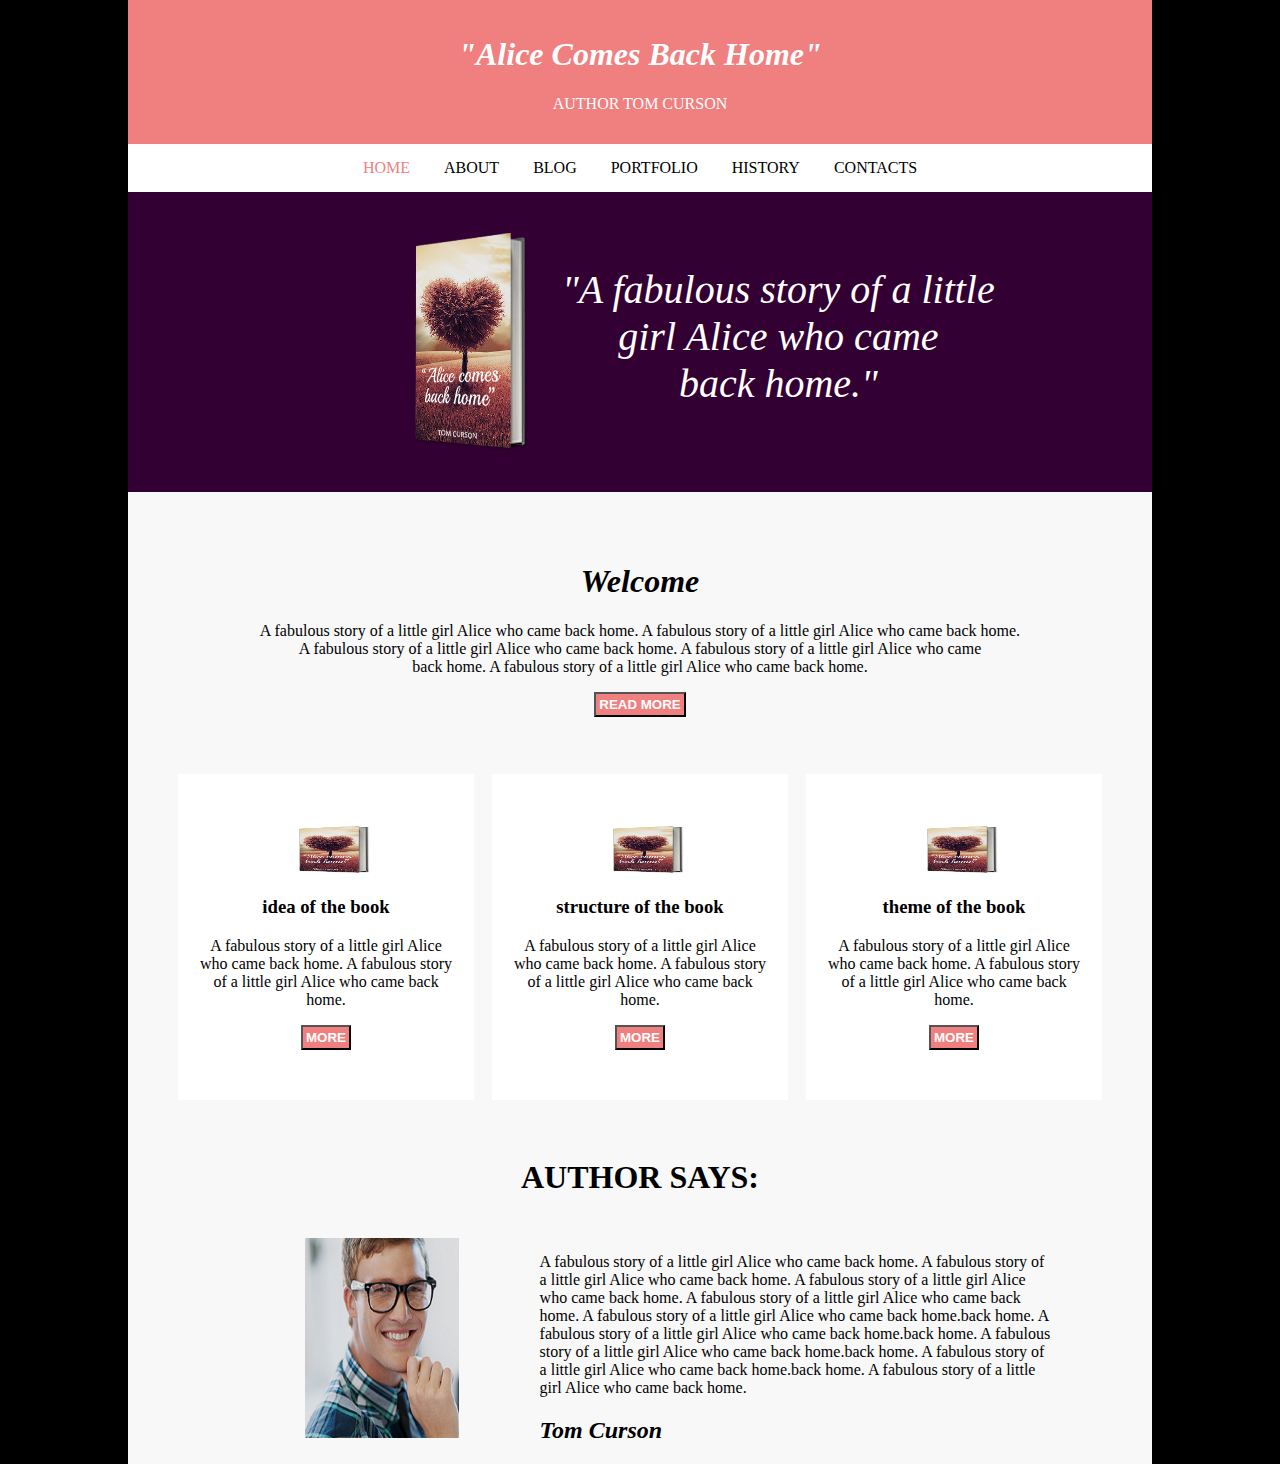
<file: 1-AliceComesBackHome/index.html>
<!DOCTYPE html>
<html lang="en">
<head>
	<title>Alice Comes Back Home</title>
	<meta charset="utf-8">
	<meta name="viewprot" content="width=device-width, initial-scale=1">
	<!-- <link rel="stylesheet" href="http://maxcdn.bootstrapcdn.com/bootstrap/3.3.5/css/bootstrap.min.css">
  	<script src="https://ajax.googleapis.com/ajax/libs/jquery/1.11.1/jquery.min.js"></script>
 	<script src="http://maxcdn.bootstrapcdn.com/bootstrap/3.3.5/js/bootstrap.min.js"></script> -->
 	<link rel="stylesheet" type="text/css" href="style.css">
</head>
<body>
	<div class="mycontainer">
		<div class="myheader">
			<h1><i>"Alice Comes Back Home"</i></h1>
			<p>AUTHOR TOM CURSON</p>
		</div>
		<div class="mynavbar">
			<ul>
				<li><a href="#" class="active">HOME</a></li>
				<li><a href="#">ABOUT</a></li>
				<li><a href="#">BLOG</a></li>
				<li><a href="#">PORTFOLIO</a></li>
				<li><a href="#">HISTORY</a></li>
				<li><a href="#">CONTACTS</a></li>
			</ul>
		</div>
		<div class="myslide">
			<div id="book-img">
				<img src="image/book.jpg" alt="Alice comes back home">
			</div>
			<div id="book-title">
				<p>"A fabulous story of a little<br> girl Alice who came <br>back home."</p>
			</div>
		</div>
		<div class="mycontent">
			<div class="welcome">
				<h1><i>Welcome</i></h1>
				<p>A fabulous story of a little girl Alice who came back home. A fabulous story of a little girl Alice who came back home.<br>
					A fabulous story of a little girl Alice who came back home. A fabulous story of a little girl Alice who came <br>
					back home. A fabulous story of a little girl Alice who came back home.</p>
				<a href="#"><button type="button" data-target="#">READ MORE</button></a>
			</div>
			<div class="book">
				<div class="book-item">
					<img src="image/book.jpg">
					<h3>idea of the book</h3>
					<p>A fabulous story of a little girl Alice who came back home. A fabulous story of 
						a little girl Alice who came back home.</p>
					<a href="#"><button type="button" data-target="#">MORE</button></a>
				</div>
				<div class="book-item">
					<img src="image/book.jpg">
					<h3>structure of the book</h3>
					<p>A fabulous story of a little girl Alice who came back home. A fabulous story of 
						a little girl Alice who came back home.</p>					
					<a href="#"><button type="button" data-target="#">MORE</button></a>
				</div>
				<div class="book-item">
					<img src="image/book.jpg">
					<h3>theme of the book</h3>
					<p>A fabulous story of a little girl Alice who came back home. A fabulous story of 
						a little girl Alice who came back home.</p>
					<a href="#"><button type="button" data-target="#">MORE</button></a>
				</div>
			</div>
			<div class="author-say">
				<h1>AUTHOR SAYS:</h1>
				<div class="author-img">
					<img src="image/author.jpg" alt="Tom Curson">
				</div>
				<div class="author-word">
					<p>A fabulous story of a little girl Alice who came back home. A fabulous story of a little girl Alice who came back home.
					A fabulous story of a little girl Alice who came back home. A fabulous story of a little girl Alice who came
					back home. A fabulous story of a little girl Alice who came back home.back home. A fabulous story of a little girl Alice who came back home.back home. A fabulous story of a little girl Alice who came back home.back home. A fabulous story of a little girl Alice who came back home.back home. A fabulous story of a little girl Alice who came back home.</p>
					<h2><i>Tom Curson</i></h2>
				</div>
			</div>
		</div>
	</div>














	<!-- <div class="container">
		<div class="cotainer-fluid myheader">
			<div class="row">
				<div class="col-md-12">
					<h1><i>"Alice Comes Back Home"</i></h1>
					<p class="text-uppercase">Author Tom Curson</p>				
				</div>
			</div>
		</div>
		<div class="cotainer-fluid mynavbar">
			<div class="row">
				<div class="col-md-12">
					<nav class="navbar navbar-default">
						<ul class="nav navbar-nav">
							<li><a href="#" class="active">HOME</a></li>
							<li><a href="#">ABOUT</a></li>
							<li><a href="#">BLOG</a></li>
							<li><a href="#">PORTFOLIO</a></li>
							<li><a href="#">HISTORY</a></li>
							<li><a href="#">CONTACTS</a></li>
						</ul>
					</nav>
				</div>
			</div>
		</div>
		<div class="cotainer-fluid">
			<div class="row">
				<div class="col-sm-4">
					<div id="book">
						<img src="book.jpg" alt="Alice comes back home">
					</div>
				</div>
				<div class="col-sm-8">
					<div id="book-title">
						<p>"A fabulous story of a little<br> girl Alice who came <br>back home."</p>
					</div>
				</div>
			</div>
		</div>
		<div class="cotainer-fluid">
			<div class="row">
				<div class="col-sm-8">
					<h2>About Company Page</h2>
					<p>j;lakfdka;fdjfjd;akfkdfja;dfkjjafdjla;fj;dfk;ajf</p>
					<button type="button" class="btn btn-default btn-lg">Get in Touch</button>
				</div>
				<div class="col-sm-4">
					<span class="glyphicon glyphicon-signal logo"></span>
				</div>
			</div>
		</div> -->
		

		<!-- <div class="myheader">
			<h1><i>"Alice Comes Back Home"</i></h1>
			<p class="text-uppercase">Author Tom Curson</p>
		</div>
		<div class="mynavbar">
			<ul>
				<li><a href="#" class="active">HOME</a></li>
				<li><a href="#">ABOUT</a></li>
				<li><a href="#">BLOG</a></li>
				<li><a href="#">PORTFOLIO</a></li>
				<li><a href="#">HISTORY</a></li>
				<li><a href="#">CONTACTS</a></li>
			</ul>
		</div>
		<div class="body1">
			<div id="book">
				<img src="book.jpg" alt="Alice comes back home">
			</div>
			<div id="book-title">
				<p>"A fabulous story of a little<br> girl Alice who came <br>back home."</p>
			</div>
		</div>
		<div class="body2">
			j;afkjd;ljfk
		</div>
	</div> -->
</body>
</html>
</file>
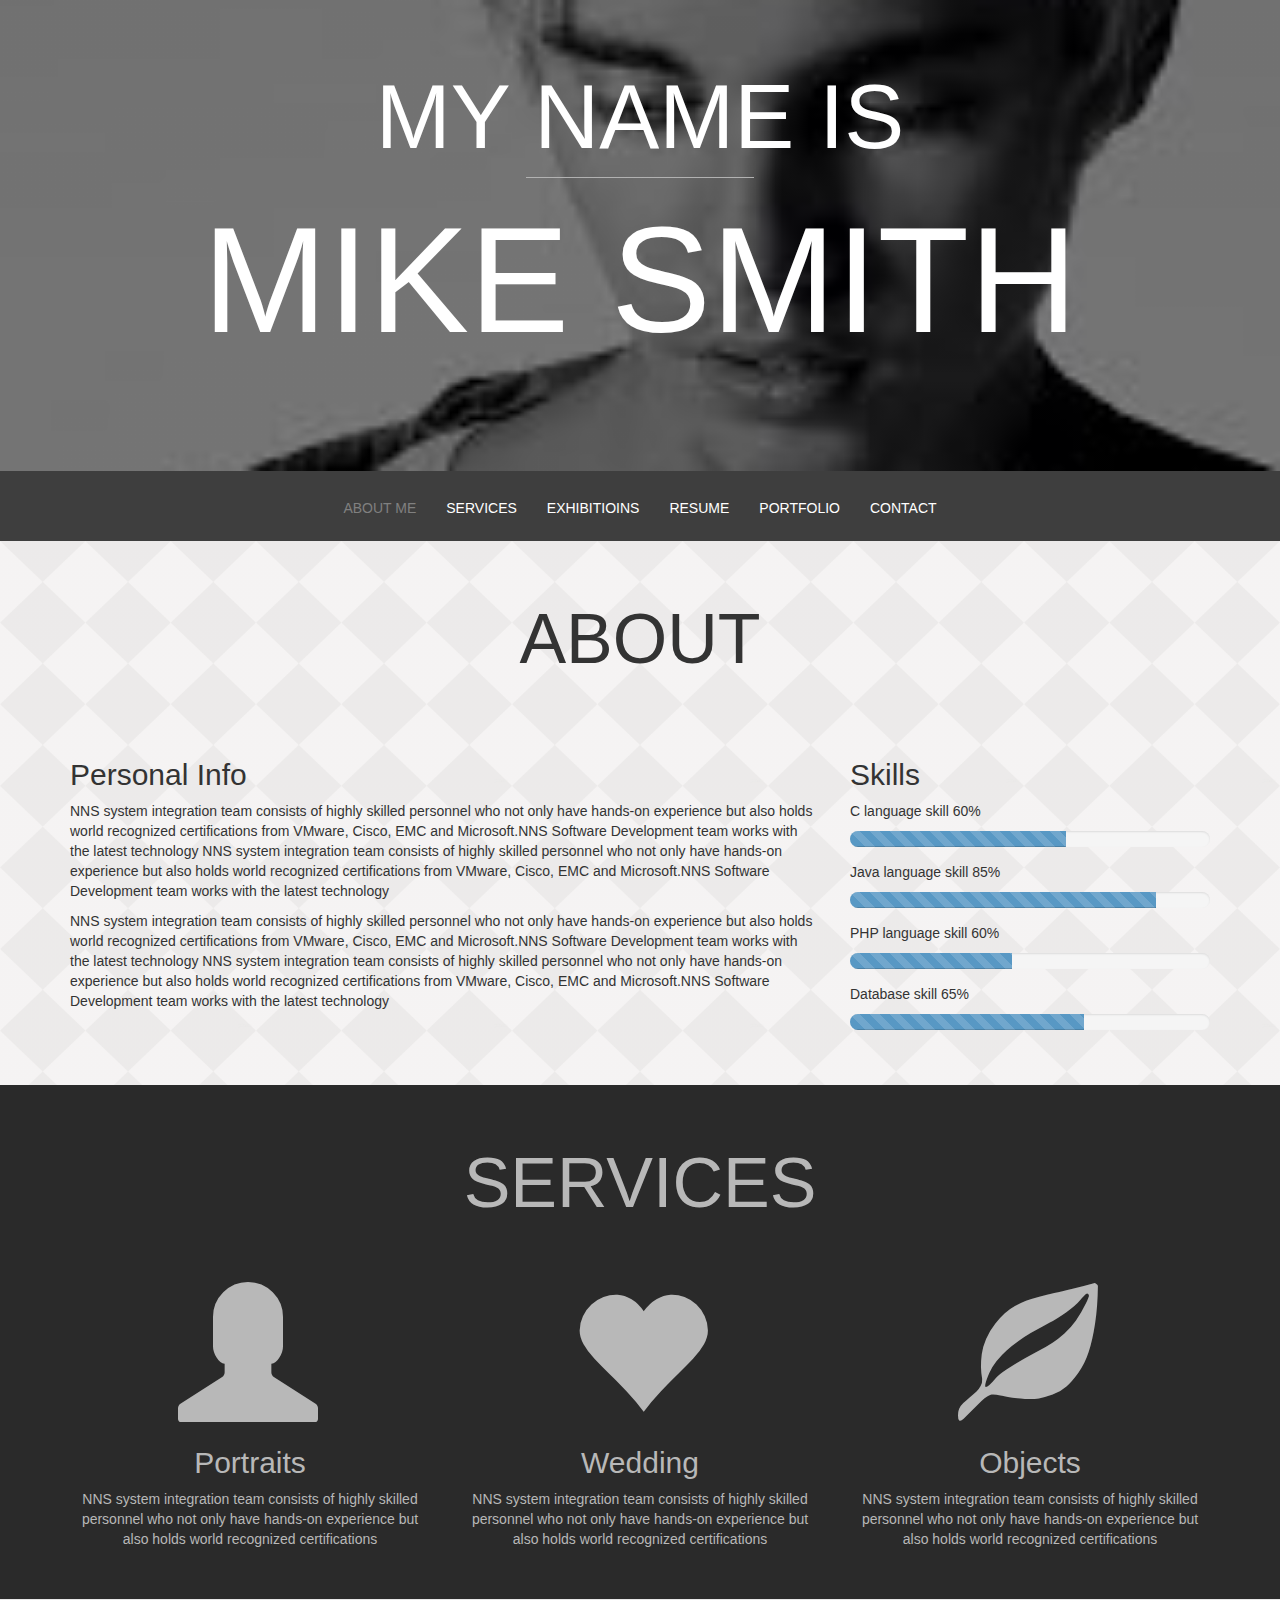
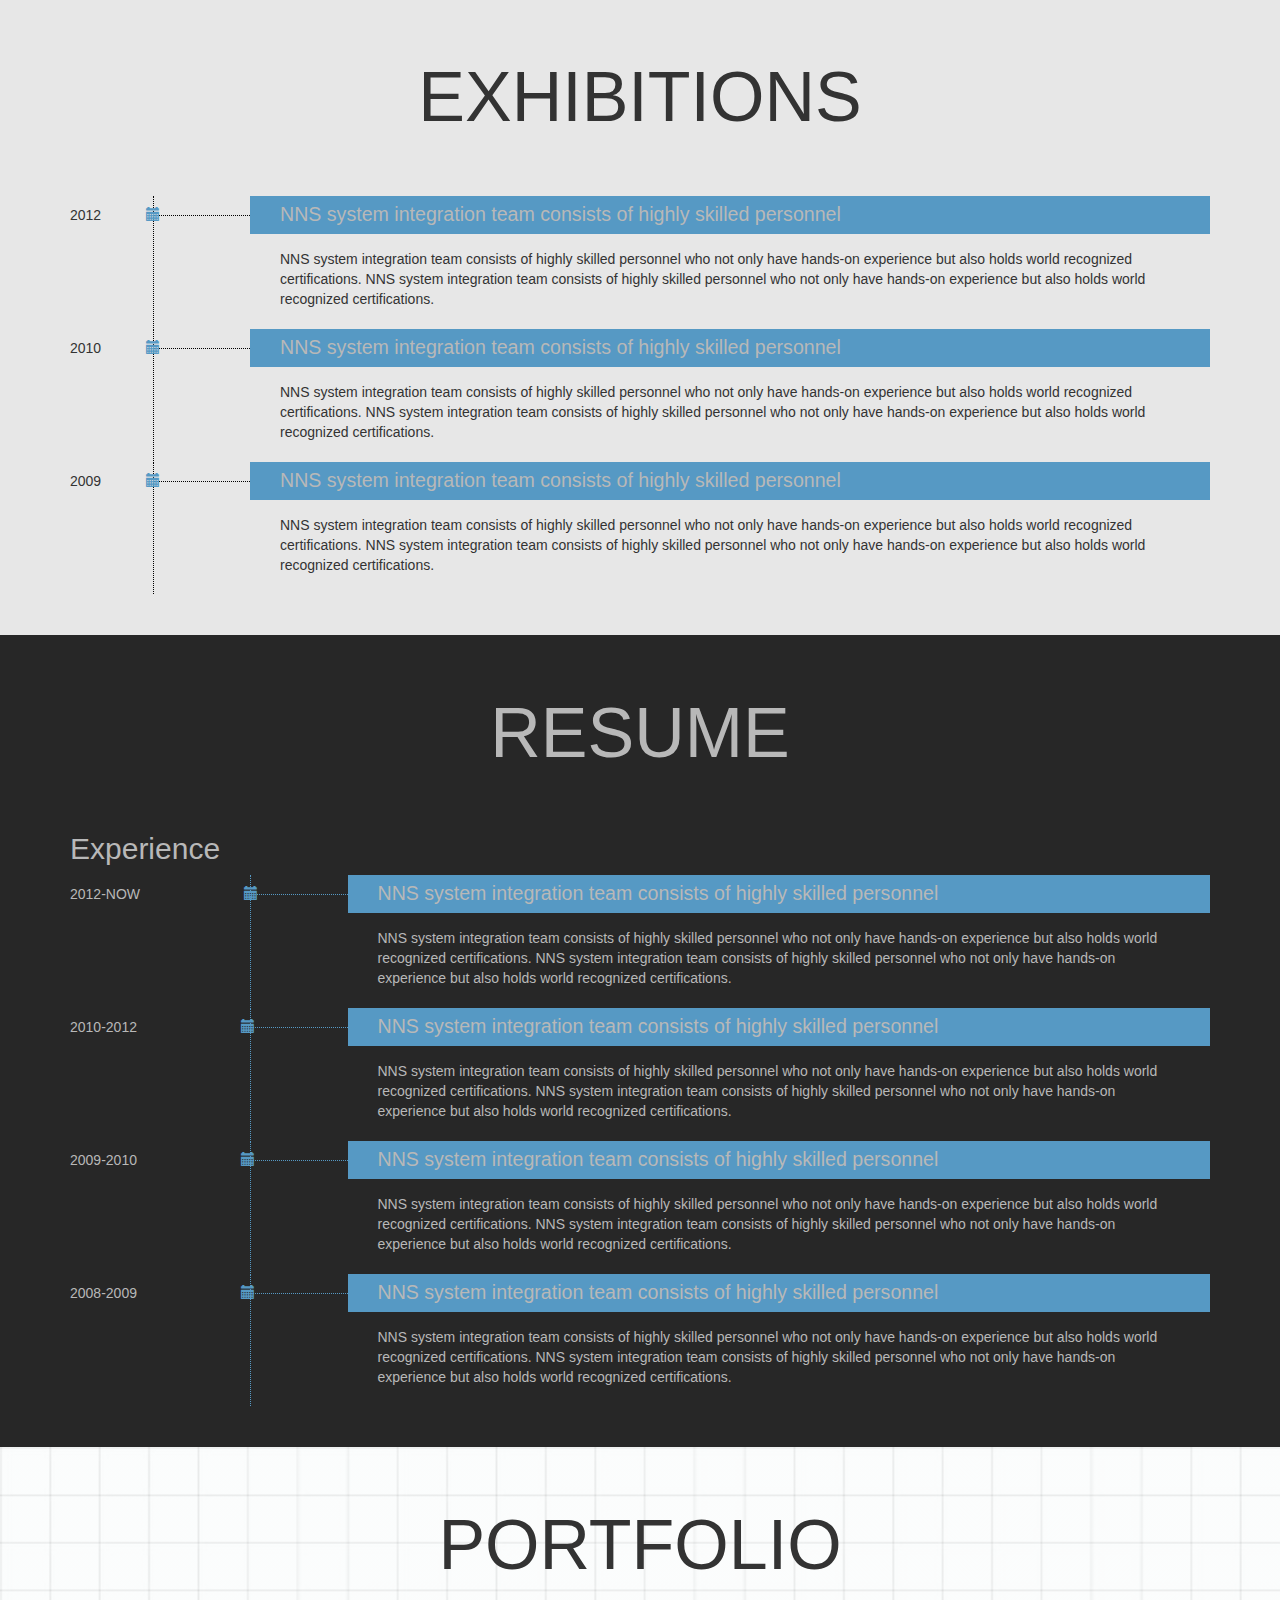
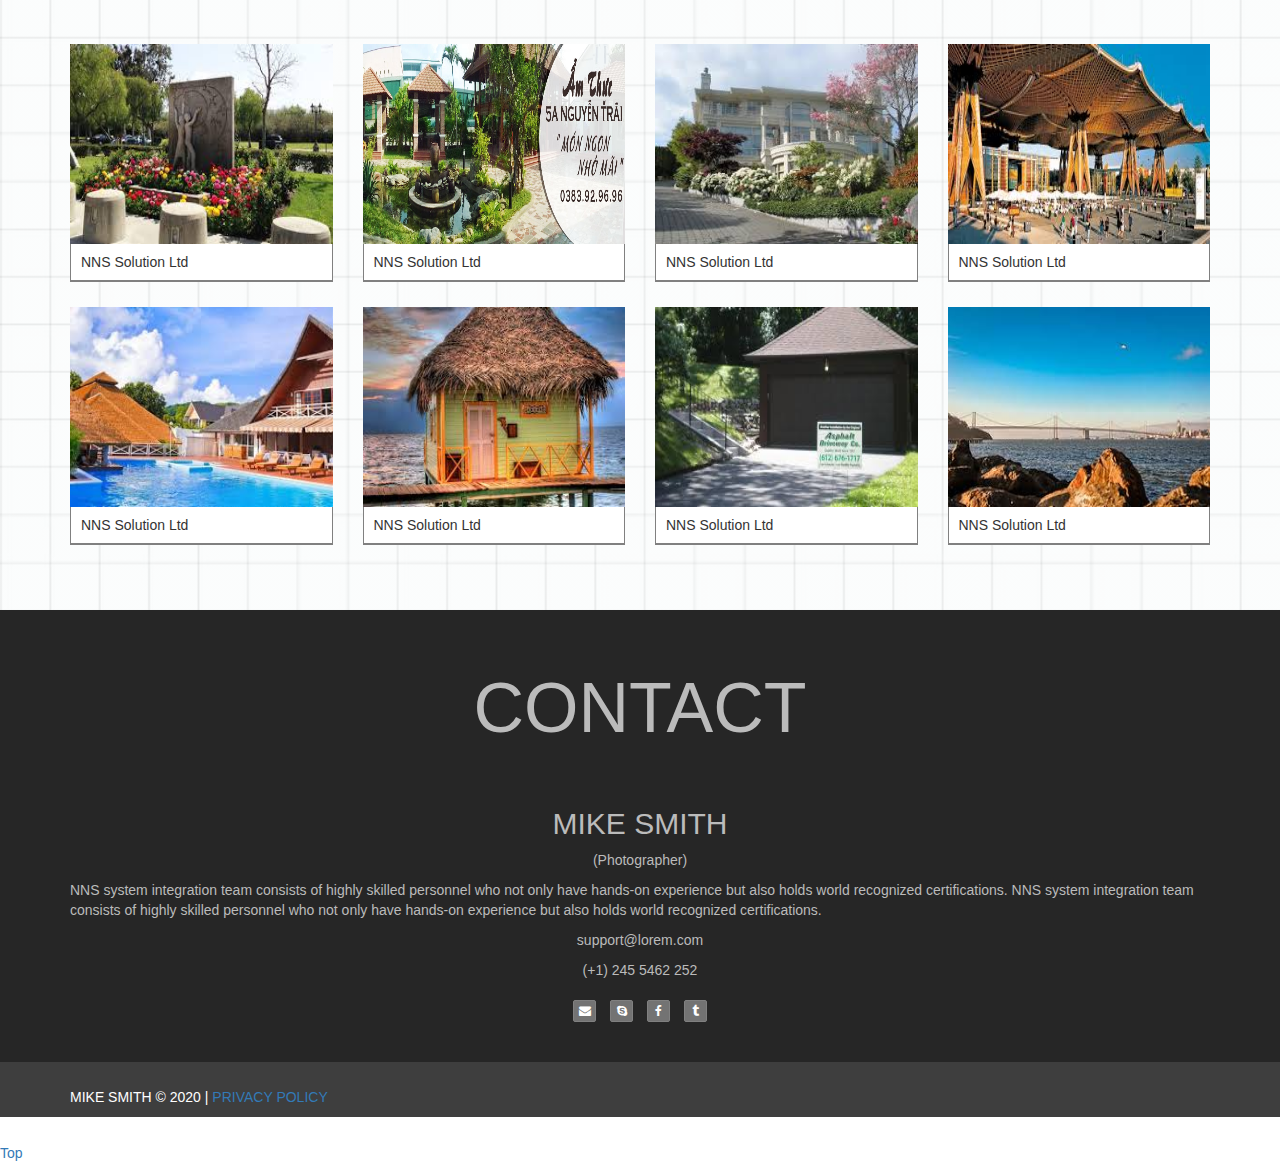
<file: 3-MikeSmith/index.html>
<!DOCTYPE html>
<html>
<head>
	<meta charset="utf-8">
	<meta name="viewport" content="width=device-width, initial-scale=1">
 	<link rel="stylesheet" type="text/css" href="bootstrap/css/bootstrap.css">
 	<link rel="stylesheet" type="text/css" href="fontawesome/css/font-awesome.min.css">
 	<script src="jquery/jquery.js"></script>
 	<script src="bootstrap/js/bootstrap.js"></script>
 	<script type="text/javascript" src="scripts/affix.js"></script>
 	<script type="text/javascript" src="scripts/active.js"></script>
 	<script type="text/javascript" src="scripts/imageclick.js"></script>
	<link rel="stylesheet" type="text/css" href="styles/style.css">	
	<link rel="stylesheet" type="text/css" href="styles/imageclick.css">	
	<title>Mike Smith</title>
</head>
<body data-spy="scroll" data-target="#bs-example-navbar-collapse-1">
	<div id="banner" class="jumbotron">
		<div class="container">
			<h2>MY NAME IS</h2>
			<div class="line"></div>
			<h1>MIKE SMITH</h1>
		</div>
	</div>
	<div id="navigation" class="container-fluid">
		<nav class="navbar navbar-default">
			<div class="navbar-inner">
			    <!-- Brand and toggle get grouped for better mobile display -->
			    <div class="navbar-header">
			      <button type="button" class="navbar-toggle collapsed" data-toggle="collapse" data-target="#bs-example-navbar-collapse-1" aria-expanded="false">
			        <span class="sr-only">Toggle navigation</span>
			        <span class="icon-bar"></span>
			        <span class="icon-bar"></span>
			        <span class="icon-bar"></span>
			      </button>
			    </div>

			    <!-- Collect the nav links, forms, and other content for toggling -->
			    <div class="collapse navbar-collapse" id="bs-example-navbar-collapse-1">
			      <ul id="mylist" class="nav navbar-nav">
			        <li class="active"><a href="#about">ABOUT ME <span class="sr-only">(current)</span></a></li>
			        <li><a href="#services">SERVICES</a></li>
			        <li><a href="#exhibitions">EXHIBITIOINS</a></li>
			        <li><a href="#resume">RESUME</a></li>
			        <li><a href="#portfolio">PORTFOLIO</a></li>
			        <li><a href="#contact">CONTACT</a></li>
			      </ul>
			    </div><!-- /.navbar-collapse -->
		  </div>
		</nav>
	</div>
	<div id="about" class="container-fluid">
		<div class="container">
			<h1>ABOUT</h1>
			<div class="row">
				<div class="col-md-8 pinfo">
					<h2>Personal Info</h2>
					<p>NNS system integration team consists of highly skilled personnel who not only have hands-on experience but also holds world recognized certifications from VMware, Cisco, EMC and Microsoft.NNS Software Development team works with the latest technology
					NNS system integration team consists of highly skilled personnel who not only have hands-on experience but also holds world recognized certifications from VMware, Cisco, EMC and Microsoft.NNS Software Development team works with the latest technology</p>
					<p>NNS system integration team consists of highly skilled personnel who not only have hands-on experience but also holds world recognized certifications from VMware, Cisco, EMC and Microsoft.NNS Software Development team works with the latest technology
					NNS system integration team consists of highly skilled personnel who not only have hands-on experience but also holds world recognized certifications from VMware, Cisco, EMC and Microsoft.NNS Software Development team works with the latest technology</p>
				</div>
				<div class="col-md-4 skill">
					<h2>Skills</h2>
					<p>C language skill <span>60%</span> </p>
					<div class="progress">
						<div class="progress-bar progress-bar-striped" role="progressbar" aria-valuenow="60" aria-valuemin="0" aria-valuemax="100" style="width: 60%">
						</div>
					</div>
					<p>Java language skill <span>85%</span> </p>
					<div class="progress">
						<div class="progress-bar progress-bar-striped" role="progressbar" aria-valuenow="85" aria-valuemin="0" aria-valuemax="100" style="width: 85%">
						</div>
					</div>
					<p>PHP language skill <span>60%</span> </p>
					<div class="progress">
						<div class="progress-bar progress-bar-striped" role="progressbar" aria-valuenow="45" aria-valuemin="0" aria-valuemax="100" style="width: 45%">
						</div>
					</div>
					<p>Database skill <span>65%</span> </p>
					<div class="progress">
						<div class="progress-bar progress-bar-striped" role="progressbar" aria-valuenow="65" aria-valuemin="0" aria-valuemax="100" style="width: 65%">
						</div>
					</div>
				</div>
			</div>
		</div>
	</div>
	<div id="services" class="container-fluid">
		<div class="container">
			<h1>SERVICES</h1>
			<div class="row">
				<div class="col-md-4">
					<span class="glyphicon glyphicon-user logo"></span>
					<h2 class="center">Portraits</h2>
					<p class="center">NNS system integration team consists of highly skilled personnel who not only have hands-on experience but also holds world recognized certifications</p>
				</div>
				<div class="col-md-4">
					<span class="glyphicon glyphicon-heart logo"></span>
					<h2 class="center">Wedding</h2>
					<p class="center">NNS system integration team consists of highly skilled personnel who not only have hands-on experience but also holds world recognized certifications</p>
				</div>
				<div class="col-md-4">
					<span class="glyphicon glyphicon-leaf logo"></span>
					<h2 class="center">Objects</h2>
					<p class="center">NNS system integration team consists of highly skilled personnel who not only have hands-on experience but also holds world recognized certifications</p>
				</div>
			</div>
		</div>
	</div>
	<div id="exhibitions" class="container-fluid">
		<div class="container">
			<h1>EXHIBITIONS</h1>
			<div class="row">
				<div class="col-xs-2 col-sm-2 col-md-1 col-lg-1 ex-calendar">
					<p>2012<span class="glyphicon glyphicon-calendar"></span></p>
				</div>
				<div class="col-xs-2 col-sm-2 col-md-1 col-lg-1 drawline">
					<div class="row">
						<div class="col-xs-12 col-sm-12 col-md-12 col-lg-12 drawline1"></div>
					</div>
				</div>
				<div class="col-xs-8 col-sm-8 col-md-10 col-lg-10 ex-detail">
					<p class="ex-detail-title">NNS system integration team consists of highly skilled personnel</p>
					<p class="ex-detail-body">NNS system integration team consists of highly skilled personnel who not only have hands-on experience but also holds world recognized certifications. NNS system integration team consists of highly skilled personnel who not only have hands-on experience but also holds world recognized certifications.</p>
				</div>
			</div>
			<div class="row">
				<div class="col-xs-2 col-sm-2 col-md-1 col-lg-1 ex-calendar">
					<p>2010<span class="glyphicon glyphicon-calendar"></span></p>
				</div>
				<div class="col-xs-2 col-sm-2 col-md-1 col-lg-1 drawline">
					<div class="row">
						<div class="col-xs-12 col-sm-12 col-md-12 col-lg-12 drawline1"></div>
					</div>
				</div>
				<div class="col-xs-8 col-sm-8 col-md-10 col-lg-10 ex-detail">
					<p class="ex-detail-title">NNS system integration team consists of highly skilled personnel</p>
					<p class="ex-detail-body">NNS system integration team consists of highly skilled personnel who not only have hands-on experience but also holds world recognized certifications. NNS system integration team consists of highly skilled personnel who not only have hands-on experience but also holds world recognized certifications.</p>
				</div>
			</div>
			<div class="row">
				<div class="col-xs-2 col-sm-2 col-md-1 col-lg-1 ex-calendar">
					<p>2009<span class="glyphicon glyphicon-calendar"></span></p>
				</div>
				<div class="col-xs-2 col-sm-2 col-md-1 col-lg-1 drawline">
					<div class="row">
						<div class="col-xs-12 col-sm-12 col-md-12 col-lg-12 drawline1"></div>
					</div>
				</div>
				<div class="col-xs-8 col-sm-8 col-md-10 col-lg-10 ex-detail">
					<p class="ex-detail-title">NNS system integration team consists of highly skilled personnel</p>
					<p class="ex-detail-body">NNS system integration team consists of highly skilled personnel who not only have hands-on experience but also holds world recognized certifications. NNS system integration team consists of highly skilled personnel who not only have hands-on experience but also holds world recognized certifications.</p>
				</div>
			</div>
		</div>
	</div>
	<div id="resume" class="container-fluid">
		<div class="container">
			<h1>RESUME</h1>
			<h2>Experience</h2>
			<div class="row">
				<div class="col-xs-2 col-sm-2 col-md-2 col-lg-2 ex-calendar">
					<p>2012-NOW<span class="glyphicon glyphicon-calendar"></span></p>
				</div>
				<div class="col-xs-2 col-sm-2 col-md-1 col-lg-1 drawline">
					<div class="row">
						<div class="col-xs-12 col-sm-12 col-md-12 col-lg-12 drawline1"></div>
					</div>
				</div>
				<div class="col-xs-8 col-sm-8 col-md-9 col-lg-9 ex-detail">
					<p class="ex-detail-title">NNS system integration team consists of highly skilled personnel</p>
					<p class="ex-detail-body">NNS system integration team consists of highly skilled personnel who not only have hands-on experience but also holds world recognized certifications. NNS system integration team consists of highly skilled personnel who not only have hands-on experience but also holds world recognized certifications.</p>
				</div>
			</div>
			<div class="row">
				<div class="col-xs-2 col-sm-2 col-md-2 col-lg-2 ex-calendar">
					<p>2010-2012<span class="glyphicon glyphicon-calendar"></span></p>
				</div>
				<div class="col-xs-2 col-sm-2 col-md-1 col-lg-1 drawline">
					<div class="row">
						<div class="col-xs-12 col-sm-12 col-md-12 col-lg-12 drawline1"></div>
					</div>
				</div>
				<div class="col-xs-8 col-sm-8 col-md-9 col-lg-9 ex-detail">
					<p class="ex-detail-title">NNS system integration team consists of highly skilled personnel</p>
					<p class="ex-detail-body">NNS system integration team consists of highly skilled personnel who not only have hands-on experience but also holds world recognized certifications. NNS system integration team consists of highly skilled personnel who not only have hands-on experience but also holds world recognized certifications.</p>
				</div>
			</div>
			<div class="row">
				<div class="col-xs-2 col-sm-2 col-md-2 col-lg-2 ex-calendar">
					<p>2009-2010<span class="glyphicon glyphicon-calendar"></span></p>
				</div>
				<div class="col-xs-2 col-sm-2 col-md-1 col-lg-1 drawline">
					<div class="row">
						<div class="col-xs-12 col-sm-12 col-md-12 col-lg-12 drawline1"></div>
					</div>
				</div>
				<div class="col-xs-8 col-sm-8 col-md-9 col-lg-9 ex-detail">
					<p class="ex-detail-title">NNS system integration team consists of highly skilled personnel</p>
					<p class="ex-detail-body">NNS system integration team consists of highly skilled personnel who not only have hands-on experience but also holds world recognized certifications. NNS system integration team consists of highly skilled personnel who not only have hands-on experience but also holds world recognized certifications.</p>
				</div>
			</div>
			<div class="row">
				<div class="col-xs-2 col-sm-2 col-md-2 col-lg-2 ex-calendar">
					<p>2008-2009<span class="glyphicon glyphicon-calendar"></span></p>
				</div>
				<div class="col-xs-2 col-sm-2 col-md-1 col-lg-1 drawline">
					<div class="row">
						<div class="col-xs-12 col-sm-12 col-md-12 col-lg-12 drawline1"></div>
					</div>
				</div>
				<div class="col-xs-8 col-sm-8 col-md-9 col-lg-9 ex-detail">
					<p class="ex-detail-title">NNS system integration team consists of highly skilled personnel</p>
					<p class="ex-detail-body">NNS system integration team consists of highly skilled personnel who not only have hands-on experience but also holds world recognized certifications. NNS system integration team consists of highly skilled personnel who not only have hands-on experience but also holds world recognized certifications.</p>
				</div>
			</div>
		</div>
	</div>
	<div id="portfolio" class="container-fluid">
		<div class="container">
			<h1>PORTFOLIO</h1>
			<div class="row">
				<div class="col-md-3">
					<a href="#"><img src="images/image1.jpg" class="img-responsive"></a>
					<p>NNS Solution Ltd</p>
				</div>
				<div class="col-md-3">
					<img src="images/image2.jpg" class="img-responsive">
					<p>NNS Solution Ltd</p>
				</div>
				<div class="col-md-3">
					<img src="images/image3.jpg" class="img-responsive">
					<p>NNS Solution Ltd</p>
				</div>
				<div class="col-md-3">
					<img src="images/image4.jpg" class="img-responsive">
					<p>NNS Solution Ltd</p>
				</div>
			</div>
			<div class="row">
				<div class="col-md-3">
					<img src="images/image5.jpg" class="img-responsive">
					<p>NNS Solution Ltd</p>
				</div>
				<div class="col-md-3">
					<img src="images/image6.jpg" class="img-responsive">
					<p>NNS Solution Ltd</p>
				</div>
				<div class="col-md-3">
					<img src="images/image7.jpg" class="img-responsive">
					<p>NNS Solution Ltd</p>
				</div>
				<div class="col-md-3">
					<img src="images/image8.jpg" class="img-responsive">
					<p>NNS Solution Ltd</p>
				</div>
			</div>
		</div>
		<div id="myModal" class="modal fade" tabindex="-1" role="dialog">
		    <div class="modal-dialog">
		        <div class="modal-content">
		        	<div class="modal-header">
		                <button type="button" class="close" data-dismiss="modal">&times;</button>
		            </div>
		            <div class="modal-body"></div>
		        </div>
	    	</div>
		</div>
	</div>
	<div id="contact" class="container-fluid">
		<div class="container">
			<h1>CONTACT</h1>
			<h2 class="center">MIKE SMITH</h2>
			<p class="center">(Photographer)</p>
			<p>NNS system integration team consists of highly skilled personnel who not only have hands-on experience but also holds world recognized certifications. NNS system integration team consists of highly skilled personnel who not only have hands-on experience but also holds world recognized certifications.</p>
			<p class="center">support&#64;lorem.com</p>
			<p class="center">(+1) 245 5462 252</p>
			<div class="contact-link">
				<a href="https://mail.google.com" target="_blank" role="button" class="btn btn-default btn-xs link"><i class="fa fa-envelope"></i></a>
				<a href="https://www.skype.com" target="_blank" role="button" class="btn btn-default btn-xs link"><i class="fa fa-skype"></i></a>
				<a href="https://www.facebook.com/jobayer.ahmmed.9" target="_blank" role="button" class="btn btn-default btn-xs link"><i class="fa fa-facebook"></i></a>
				<a href="https://www.tumblr.com" target="_blank" role="button" class="btn btn-default btn-xs link"><i class="fa fa-tumblr"></i></a>
			</div>
		</div>
	</div>
	<div id="footer" class="container-fluid">
		<div class="container">
			<div style="float: left;">
				<p class="text-uppercase">mike smith &#169; 2020 | <a href="#">privacy policy</a></p>
			</div>
		</div>
	</div>
	<div id="back-top">
		<a href="#banner"><span style="display: block;"><img width="25" alt="top" src="images/top.jpg"></span>Top</a>
	</div>
</body>
</html>
</file>
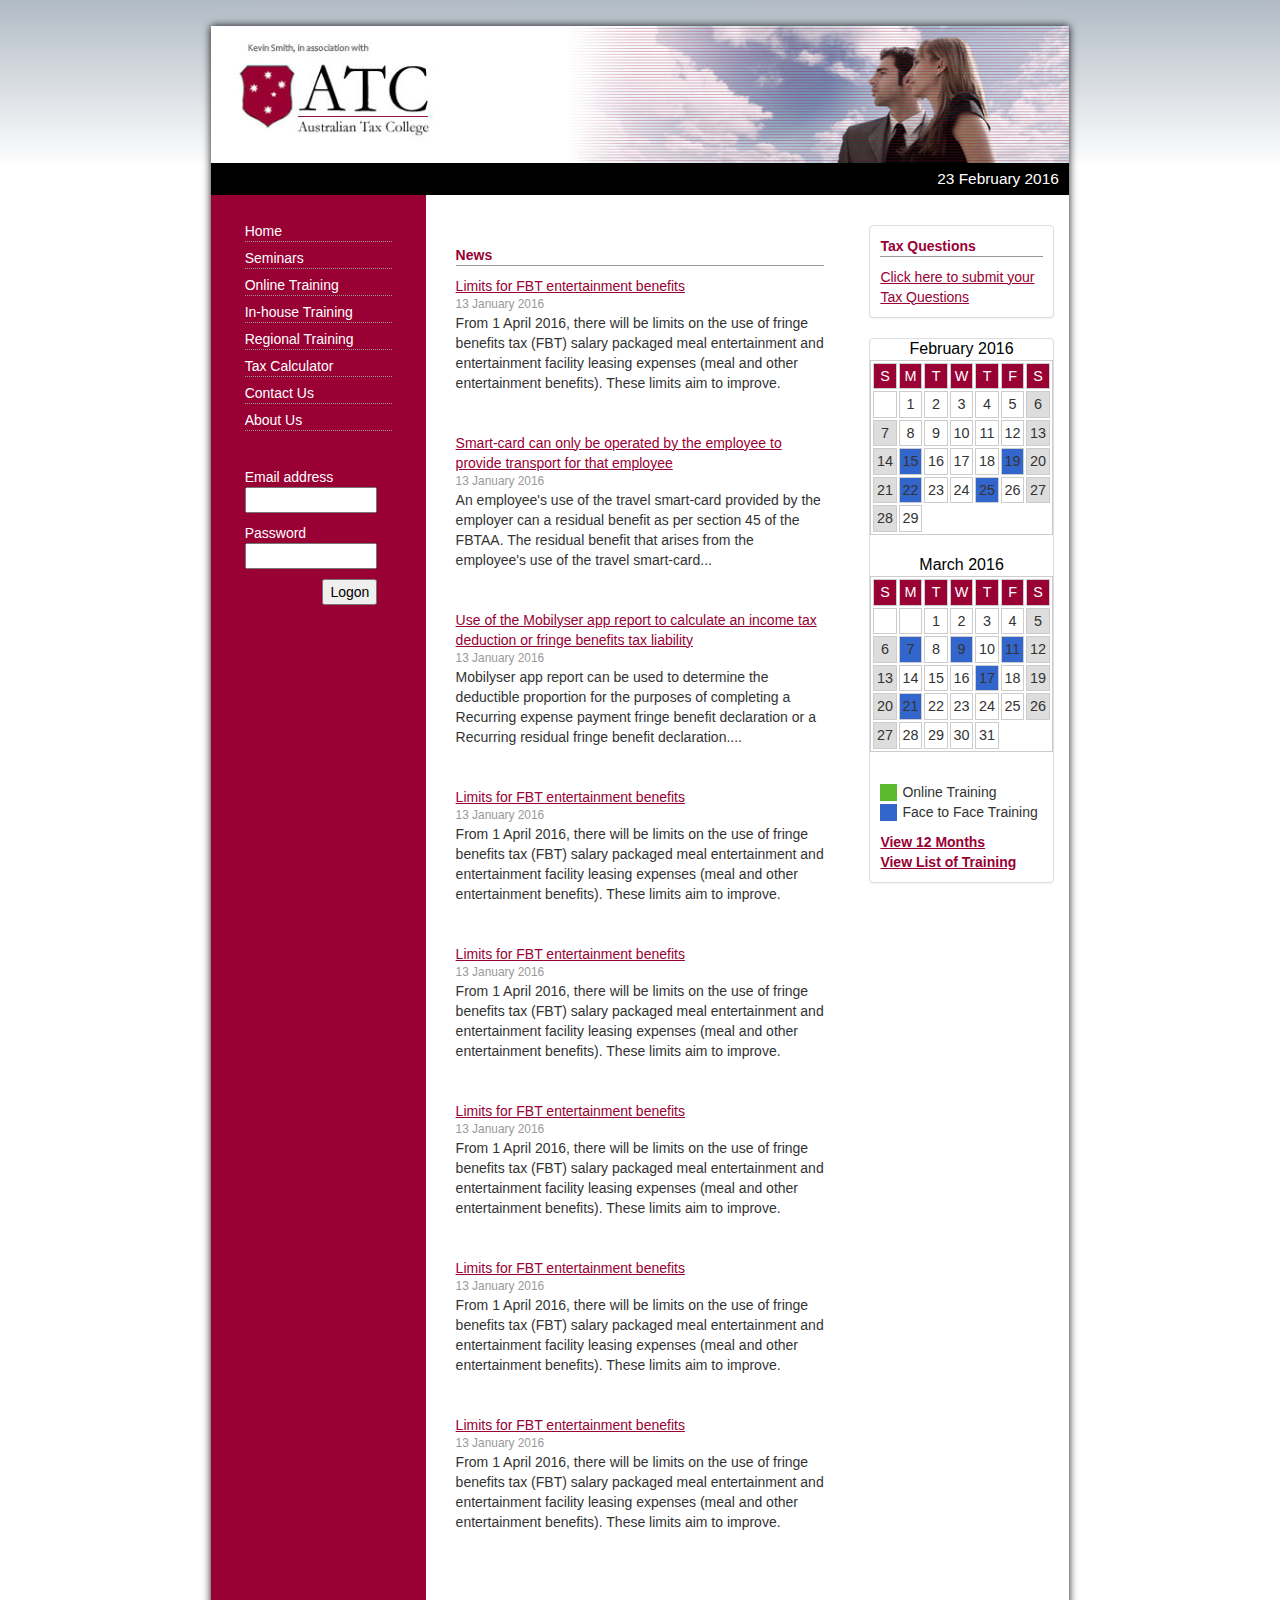
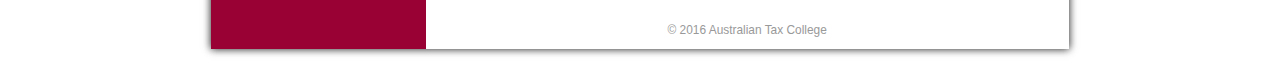
<file: 4-AustralianTaxCollege/index.html>
<! DOCTYPE html>
<html lang="en">
<head>
	<meta charset="utf-8">
	<meta name="viewport" content="width=device-width, initial-scale=1">
	<meta name="keywords" content="Taxation, Tax, GST, FBT, payroll, local government, grants, appropriations">
    <meta name="description" content="Tax Ed is Australia's only taxation training organisation established specifically for the government sector.  In 2003 Tax Ed provided specialist taxation training for over 350 government and non profit organisations around Australia, including the ATO, local councils, state departments, universities, TAFE institutes and GBEs.">
 	<link rel="stylesheet" type="text/css" href="bootstrap/css/bootstrap.css">
 	<link rel="stylesheet" type="text/css" href="fontawesome/css/font-awesome.min.css">
 	<script src="jquery/jquery.js"></script>
 	<script src="bootstrap/js/bootstrap.js"></script>
 	<script type="text/javascript" src="scripts/date.js"></script>
	<link rel="stylesheet" type="text/css" href="style.css">	
	<title>Australian Tax College</title>
</head>
<body>
	<!--[if lt IE 9]>
	<script>
		document.createElement("header" );
		document.createElement("footer" );
		document.createElement("section"); 
		document.createElement("aside"  );
		document.createElement("nav"    );
		document.createElement("article"); 
		document.createElement("hgroup" ); 
		document.createElement("time"   );
	</script>
	<![endif]-->
	<section id="page" class="container">
		<header>
			<section id="banner">
				<img class="img-responsive" src="images/banner.jpg" alt="Australian Tax Collge">
			</section>
			<section id="bar">
				<p id="bar-date">23 February 2016</p>
			</section>
		</header>
		<section id="main" class="row">
			<nav id="menu" class="col-xs-3 col-sm-3 col-md-3 col-lg-3">
				<ul>
					<li><a href="#">Home</a></li>
					<li><a href="#">Seminars</a></li>
					<li><a href="#">Online Training</a></li>
					<li><a href="#">In-house Training</a></li>
					<li><a href="#">Regional Training</a></li>
					<li><a href="#">Tax Calculator</a></li>
					<li><a href="#">Contact Us</a></li>
					<li><a href="#">About Us</a></li>
				</ul> 
				<form>
					<div>
					    <label for="email">Email address</label>
					    <input type="email" id="email">
				    </div>
				    <div>
					    <label for="password">Password</label>
					    <input type="password" id="password">
				    </div>
				  	<button type="submit" id="logon">Logon</button>
				</form>
			</nav>
			<section id="content" class="col-xs-9 col-sm-9 col-md-9 col-lg-9">
				<section class="row">
					<section id="home" class="col-xs-8 col-sm-8 col-md-8 col-lg-8">
						<section>
							<p id="home-title">News</p>
							<div class="item">
								<a href="#" target="blank" class="link">Limits for FBT entertainment benefits</a><br>
								<span>13 January 2016</span>
								<p>From 1 April 2016, there will be limits on the use of fringe benefits tax (FBT) salary packaged meal entertainment and entertainment facility leasing expenses (meal and other entertainment benefits). These limits aim to improve.</p>
							</div>
							<div class="item">
								<a href="#" target="blank" class="link">Smart-card can only be operated by the employee to provide transport for that employee</a><br>
								<span>13 January 2016</span>
								<p>An employee's use of the travel smart-card provided by the employer can a residual benefit as per section 45 of the FBTAA. The residual benefit that arises from the employee's use of the travel smart-card...</p>
							</div>
							<div class="item">
								<a href="#" target="blank" class="link">Use of the Mobilyser app report to calculate an income tax deduction or fringe benefits tax liability</a><br>
								<span>13 January 2016</span>
								<p>Mobilyser app report can be used to determine the deductible proportion for the purposes of completing a Recurring expense payment fringe benefit declaration or a Recurring residual fringe benefit declaration.... </p>
							</div>
							<div class="item">
								<a href="#" target="blank" class="link">Limits for FBT entertainment benefits</a><br>
								<span>13 January 2016</span>
								<p>From 1 April 2016, there will be limits on the use of fringe benefits tax (FBT) salary packaged meal entertainment and entertainment facility leasing expenses (meal and other entertainment benefits). These limits aim to improve.</p>
							</div>
							<div class="item">
								<a href="#" target="blank" class="link">Limits for FBT entertainment benefits</a><br>
								<span>13 January 2016</span>
								<p>From 1 April 2016, there will be limits on the use of fringe benefits tax (FBT) salary packaged meal entertainment and entertainment facility leasing expenses (meal and other entertainment benefits). These limits aim to improve.</p>
							</div>
							<div class="item">
								<a href="#" target="blank" class="link">Limits for FBT entertainment benefits</a><br>
								<span>13 January 2016</span>
								<p>From 1 April 2016, there will be limits on the use of fringe benefits tax (FBT) salary packaged meal entertainment and entertainment facility leasing expenses (meal and other entertainment benefits). These limits aim to improve.</p>
							</div>
							<div class="item">
								<a href="#" target="blank" class="link">Limits for FBT entertainment benefits</a><br>
								<span>13 January 2016</span>
								<p>From 1 April 2016, there will be limits on the use of fringe benefits tax (FBT) salary packaged meal entertainment and entertainment facility leasing expenses (meal and other entertainment benefits). These limits aim to improve.</p>
							</div>
							<div class="item">
								<a href="#" target="blank" class="link">Limits for FBT entertainment benefits</a><br>
								<span>13 January 2016</span>
								<p>From 1 April 2016, there will be limits on the use of fringe benefits tax (FBT) salary packaged meal entertainment and entertainment facility leasing expenses (meal and other entertainment benefits). These limits aim to improve.</p>
							</div>
						</section>
					</section>
					<aside id="side" class="col-xs-4 col-sm-4 col-md-4 col-lg-4">
						<div id="tax" class="panel panel-default">
						  <div class="panel-body">
						    <p id="tax-question">Tax Questions</p>
						    <a href="#" class="link">Click here to submit your Tax Questions</a>
						  </div>
						</div>
						<div id="calendar" class="panel panel-default">
							<div class="panel-body">
								<table class="table">
									<caption>February 2016</caption>
									<tr>
										<th>S</th>
										<th>M</th>
										<th>T</th>
										<th>W</th>
										<th>T</th>
										<th>F</th>
										<th>S</th>
									</tr>
									<tr>
										<td></td>
										<td>1</td>
										<td>2</td>
										<td>3</td>
										<td>4</td>
										<td>5</td>
										<td class="offday">6</td>
									</tr><tr>
										<td class="offday">7</td>
										<td>8</td>
										<td>9</td>
										<td>10</td>
										<td>11</td>
										<td>12</td>
										<td class="offday">13</td>
									</tr>
									<tr>
										<td class="offday">14</td>
										<td class="active-day">15</td>
										<td>16</td>
										<td>17</td>
										<td>18</td>
										<td class="active-day">19</td>
										<td class="offday">20</td>
									</tr>
									<tr>
										<td class="offday">21</td>
										<td class="active-day">22</td>
										<td>23</td>
										<td>24</td>
										<td class="active-day">25</td>
										<td>26</td>
										<td class="offday">27</td>
									</tr>
									<tr>
										<td class="offday">28</td>
										<td>29</td>
									</tr>
								</table>
								<table class="table">
									<caption>March 2016</caption>
									<tr>
										<th>S</th>
										<th>M</th>
										<th>T</th>
										<th>W</th>
										<th>T</th>
										<th>F</th>
										<th>S</th>
									</tr>
									<tr>
										<td></td>
										<td></td>
										<td>1</td>
										<td>2</td>
										<td>3</td>
										<td>4</td>
										<td class="offday">5</td>
									</tr><tr>
										<td class="offday">6</td>
										<td class="active-day">7</td>
										<td>8</td>
										<td class="active-day">9</td>
										<td>10</td>
										<td class="active-day">11</td>
										<td class="offday">12</td>
									</tr>
									<tr>
										<td class="offday">13</td>
										<td>14</td>
										<td>15</td>
										<td>16</td>
										<td class="active-day">17</td>
										<td>18</td>
										<td class="offday">19</td>
									</tr>
									<tr>
										<td class="offday">20</td>
										<td class="active-day">21</td>
										<td>22</td>
										<td>23</td>
										<td>24</td>
										<td>25</td>
										<td class="offday">26</td>
									</tr>
									<tr>
										<td class="offday">27</td>
										<td>28</td>
										<td>29</td>
										<td>30</td>
										<td>31</td>
									</tr>
								</table>
								<div id="calendar-bottom">
									<ul>
										<li>Online Training</li>
										<li>Face to Face Training</li>
									</ul>
									<a href="#" class="link ">View 12 Months</a><br>
									<a href="#" class="link">View List of Training</a>
								</div>
							</div>
						</div>
					</aside>
				</section>
				<footer>
					<p>&copy; 2016 Australian Tax College</p>
				</footer>
			</section>
		</section>
	</section>
</body>
</html>
</file>
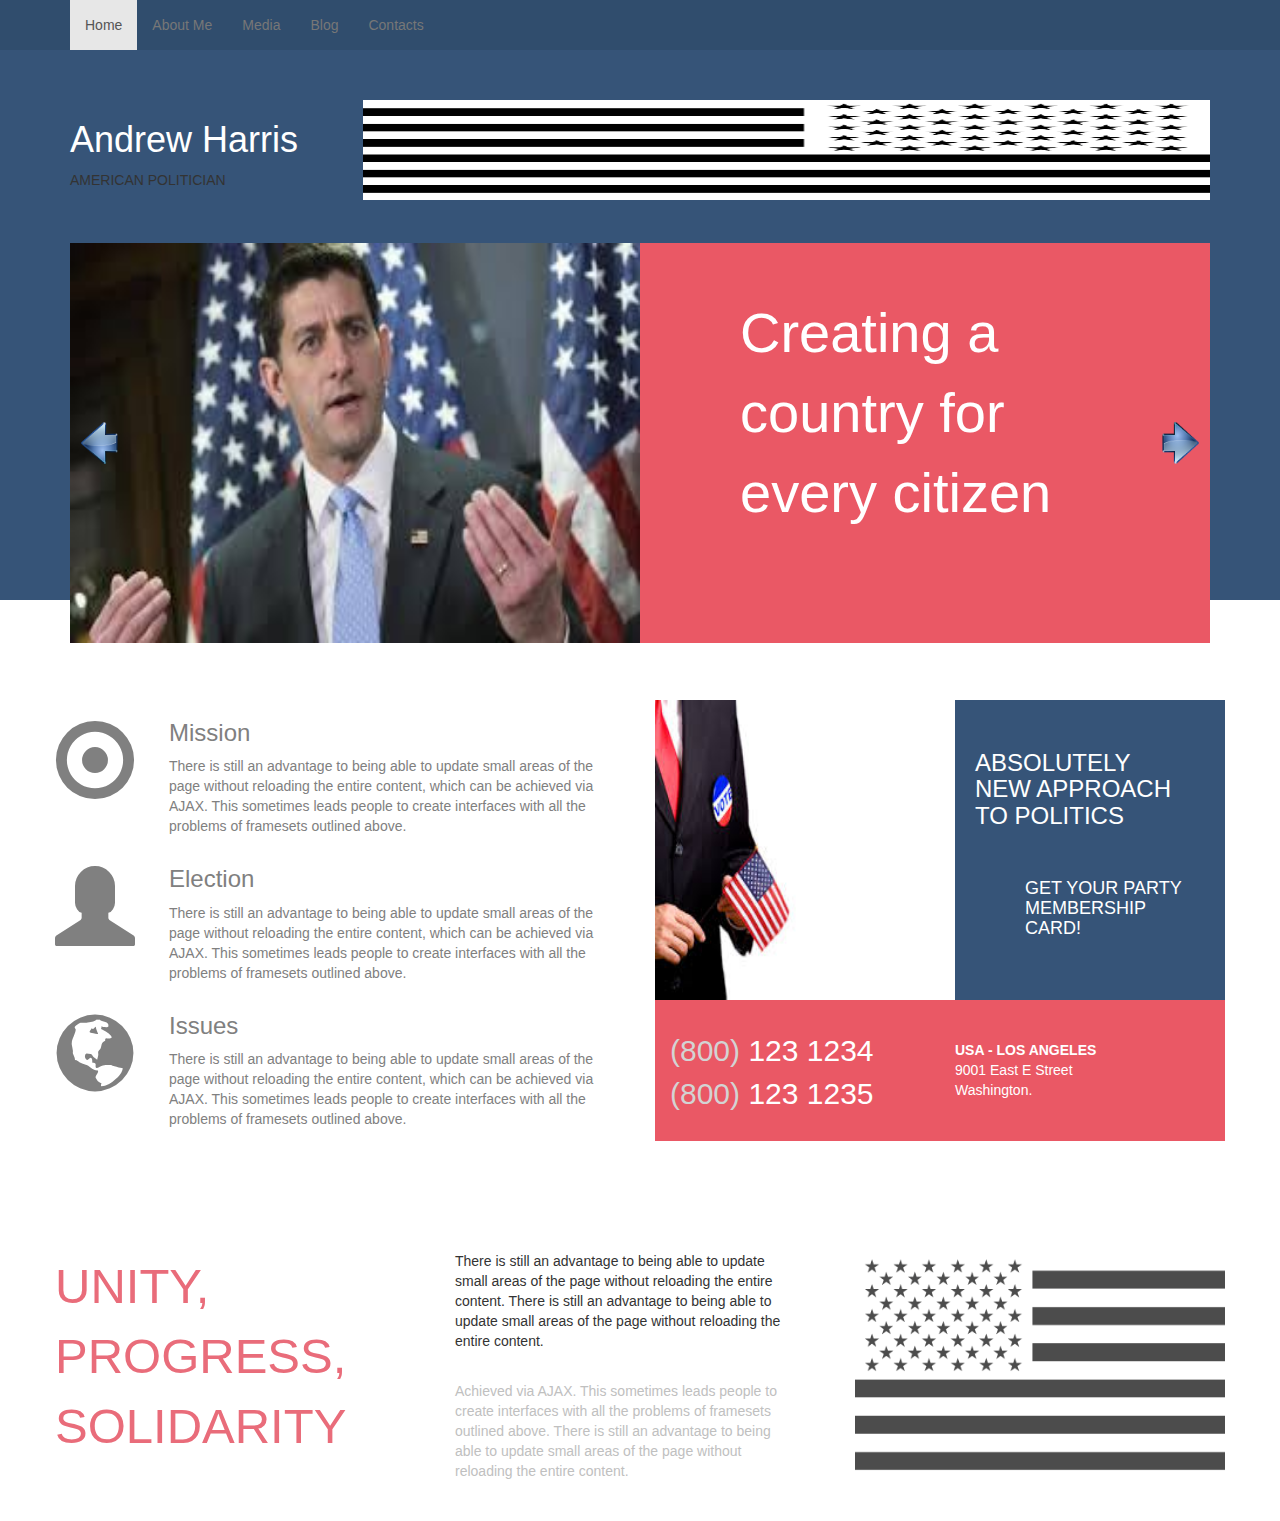
<file: 2-AndrewHarris/index2.html>
<!DOCTYPE html>
<html lang="en">
<head>
	<meta charset="utf-8">
	<meta name="viewport" content="width=device-width, initial-scale=1">
 	<link rel="stylesheet" type="text/css" href="bootstrap/css/bootstrap.min.css">
 	<script src="jquery/jquery.js"></script>
 	<script src="bootstrap/js/bootstrap.min.js"></script>
	<link rel="stylesheet" type="text/css" href="style2.css">	
	<link rel="stylesheet" type="text/css" href="slider.css">
	 <script type="text/javascript" src="slider.js"></script>
	<title>Andrew Harris</title>
</head>
<body>
	<header class="header">
		<nav class="container navbar navbar-default navbar-static-top" role="navigation"> 
		    <div>
		        <button type="button" class="navbar-toggle" data-toggle="collapse" data-target="#myNavbar">
					<span class="icon-bar"></span>
					<span class="icon-bar"></span>
					<span class="icon-bar"></span>
		      	</button>
		    </div>
		    <div>
		      	<div class="collapse navbar-collapse" id="myNavbar">
			        <ul class="nav navbar-nav"> <!-- navbar-fixed-top, navbar-left, navbar-right-->
				        <li class="active"><a href="#">Home</a></li>
						<li><a href="#">About Me</a></li>
						<li><a href="#">Media</a></li>
						<li><a href="#">Blog</a></li>
						<li><a href="#">Contacts</a></li>		          
			        </ul>
		    	</div>
	  		</div>
		</nav>
	</header>
	<main>
		<div class="container-fluid content1">
			<div class="container section1">
				<div class="row">
					<div class="col-md-3 section11">
						<h1>Andrew Harris</h1>
						<p class="text-uppercase">American Politician</p>
					</div>
					<div class="col-md-9 section12">
						<img src="image/flag1.png">
					</div>
				</div>
			</div>
			<div class="container">
				<div class="myslider">
					<div class="slider">
				        <ul>
				            <li>
				              	<div class="slider-img">
									<img src="image/harris1.jpg">
								</div>
								<div class="slider-text">
									<p>Creating a <br>
										country for <br>
										every citizen</p>
								</div>
				            </li>
				            <li>
				              	<div class="slider-img">
									<img src="image/harris2.jpg">
								</div>
								<div class="slider-text">
									<p>Creating a <br>
										country for <br>
										every citizen</p>
								</div>
				            </li>
				            <li>
				              	<div class="slider-img">
									<img src="image/harris3.jpg">
								</div>
								<div class="slider-text">
									<p>Creating a <br>
										country for <br>
										every citizen</p>
								</div>
				            </li>
				          </ul>
				          <button class="prev"><img src="image/prev.jpg" style="height: 50px; width: 40px;"></button>
				          <button class="next"><img src="image/prev.jpg" style="height: 50px; width: 40px; transform: rotate(180deg);"></button>
				      </div>
				</div>
			</div>
		</div>
		<div class="container-fluid content2">
			<div class="container section3">
				<div class="row">
					<div class="col-md-6 section31">
						<div class="myitem">
							<div class="myitem-logo">
								<span class="glyphicon glyphicon-record logo"></span>
							</div>
							<div class="myitem-text">
								<h3>Mission</h3>
								<p>There is still an advantage to being able to update small areas of the page without reloading the entire content, which can be achieved via AJAX. This sometimes leads people to create interfaces with all the problems of framesets outlined above.</p>
							</div>
						</div>
						<div class="myitem">
							<div class="myitem-logo">
								<span class="glyphicon glyphicon-user logo"></span>
							</div>
							<div class="myitem-text">
								<h3>Election</h3>
								<p>There is still an advantage to being able to update small areas of the page without reloading the entire content, which can be achieved via AJAX. This sometimes leads people to create interfaces with all the problems of framesets outlined above.</p>
							</div>
						</div>
						<div class="myitem">
							<div class="myitem-logo">
								<span class="glyphicon glyphicon-globe logo"></span>
							</div>
							<div class="myitem-text">
								<h3>Issues</h3>
								<p>There is still an advantage to being able to update small areas of the page without reloading the entire content, which can be achieved via AJAX. This sometimes leads people to create interfaces with all the problems of framesets outlined above.</p>
							</div>
						</div>
					</div>
					<div class="col-md-6 section32">
						<div class="sub321">
							<div class="vote-image">
								<img src="image/vote.jpg">
							</div>
							<div class="vote-text">
								<div class="vote-title">
									<h3>ABSOLUTELY <br> NEW APPROACH <br> TO POLITICS</h3>
								</div>
								<div class="vote-subtitle">
									<h4>GET YOUR PARTY <br> MEMBERSHIP <br> CARD!</h4>
								</div>
							</div>
						</div>
						<div class="sub322">
							<div class="sub322-phone">
								<p><span style="color: lightgray;">(800)</span> 123 1234 <br>
									<span style="color: lightgray; ">(800)</span> 123 1235</p>
							</div>
							<div class="sub322-address">
								<p>
									<strong>USA - LOS ANGELES</strong> <br>
									9001 East E Street <br>
									Washington.
								</p>
							</div>
						</div>
					</div>
				</div>
			</div>
			<div class="container section4">
				<div class="row">
					<div class="col-md-4 section41">
						<p>UNITY, PROGRESS, SOLIDARITY</p>
					</div>
					<div class="col-md-4 section42">
						<p>There is still an advantage to being able to update small areas of the page without reloading the entire content.
						There is still an advantage to being able to update small areas of the page without reloading the entire content.</p>
						<p class="p2">Achieved via AJAX. This sometimes leads people to create interfaces with all the problems of framesets outlined above.
						There is still an advantage to being able to update small areas of the page without reloading the entire content.</p>
					</div>
					<div class="col-md-4 section43">
						<img src="image/flag2.png">
					</div>
				</div>
			</div>
		</div>
	</main>
</body>
</html>
</file>
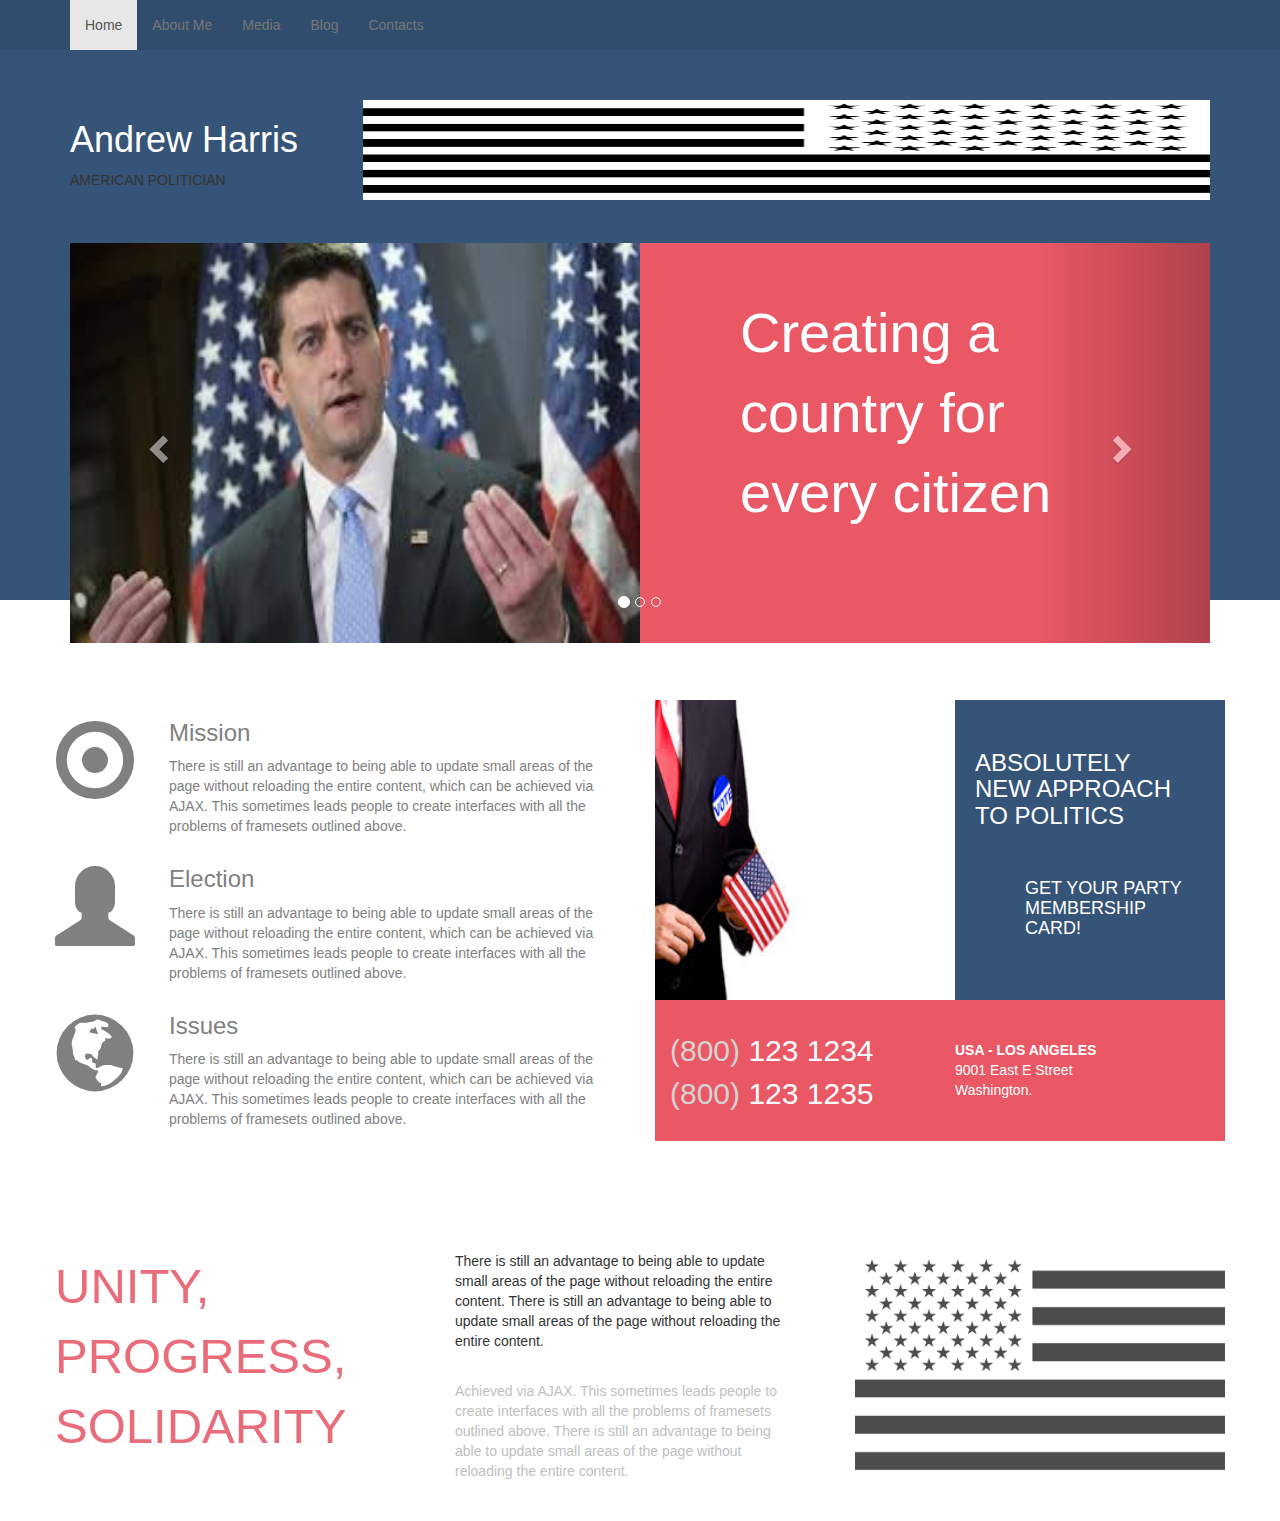
<file: 2-AndrewHarris/index3.html>
<!DOCTYPE html>
<html lang="en">
<head>
	<meta charset="utf-8">
	<meta name="viewport" content="width=device-width, initial-scale=1">
 	<link rel="stylesheet" type="text/css" href="bootstrap/css/bootstrap.min.css">
 	<script src="jquery/jquery.js"></script>
 	<script src="bootstrap/js/bootstrap.min.js"></script>
	<link rel="stylesheet" type="text/css" href="style3.css">	
	<!-- <link rel="stylesheet" type="text/css" href="slider.css"> -->
	<title>Andrew Harris</title>
</head>
<body>
	<header class="header">
		<nav class="container navbar navbar-default navbar-static-top" role="navigation"> 
		    <div>
		        <button type="button" class="navbar-toggle" data-toggle="collapse" data-target="#myNavbar">
					<span class="icon-bar"></span>
					<span class="icon-bar"></span>
					<span class="icon-bar"></span>
		      	</button>
		    </div>
		    <div>
		      	<div class="collapse navbar-collapse" id="myNavbar">
			        <ul class="nav navbar-nav"> <!-- navbar-fixed-top, navbar-left, navbar-right-->
				        <li class="active"><a href="#">Home</a></li>
						<li><a href="#">About Me</a></li>
						<li><a href="#">Media</a></li>
						<li><a href="#">Blog</a></li>
						<li><a href="#">Contacts</a></li>		          
			        </ul>
		    	</div>
	  		</div>
		</nav>
	</header>
	<main>
		<div class="container-fluid content1">
			<div class="container section1">
				<div class="row">
					<div class="col-md-3 section11">
						<h1>Andrew Harris</h1>
						<p class="text-uppercase">American Politician</p>
					</div>
					<div class="col-md-9 section12">
						<img src="image/flag1.png">
					</div>
				</div>
			</div>
			<div class="container">
				<div id="myCarousel" class="carousel slide" data-ride="carousel">
				    <!-- Indicators -->
				    <ol class="carousel-indicators">
				      <li data-target="#myCarousel" data-slide-to="0" class="active"></li>
				      <li data-target="#myCarousel" data-slide-to="1"></li>
				      <li data-target="#myCarousel" data-slide-to="2"></li>
				    </ol>

				    <!-- Wrapper for slides -->
				    <div class="carousel-inner" role="listbox">
				      <div class="item active">
				      	<div class="myslider">
					        <div class="slider-img">
								<img src="image/harris1.jpg">
							</div>
							<div class="slider-text">
								<p>Creating a <br>
									country for <br>
									every citizen</p>
							</div>
						</div>
				      </div>

				      <div class="item">
				      	<div class="myslider">
					        <div class="slider-img">
								<img src="image/harris2.jpg">
							</div>
							<div class="slider-text">
								<p>Creating a <br>
									country for <br>
									every citizen</p>
							</div>
						</div>
				      </div>
				    
				      <div class="item">
				      	<div class="myslider">
					        <div class="slider-img">
								<img src="image/harris3.jpg">
							</div>
							<div class="slider-text">
								<p>Creating a <br>
									country for <br>
									every citizen</p>
							</div>
						</div>
				      </div>

				    </div>

				    <!-- Left and right controls -->
				    <a class="left carousel-control" href="#myCarousel" role="button" data-slide="prev">
				      <span class="glyphicon glyphicon-chevron-left" aria-hidden="true"></span>
				      <span class="sr-only">Previous</span>
				    </a>
				    <a class="right carousel-control" href="#myCarousel" role="button" data-slide="next">
				      <span class="glyphicon glyphicon-chevron-right" aria-hidden="true"></span>
				      <span class="sr-only">Next</span>
				    </a>
				  </div>
				
			</div> 
		</div>
		<div class="container-fluid content2">
			<div class="container section3">
				<div class="row">
					<div class="col-md-6 section31">
						<div class="myitem">
							<div class="myitem-logo">
								<span class="glyphicon glyphicon-record logo"></span>
							</div>
							<div class="myitem-text">
								<h3>Mission</h3>
								<p>There is still an advantage to being able to update small areas of the page without reloading the entire content, which can be achieved via AJAX. This sometimes leads people to create interfaces with all the problems of framesets outlined above.</p>
							</div>
						</div>
						<div class="myitem">
							<div class="myitem-logo">
								<span class="glyphicon glyphicon-user logo"></span>
							</div>
							<div class="myitem-text">
								<h3>Election</h3>
								<p>There is still an advantage to being able to update small areas of the page without reloading the entire content, which can be achieved via AJAX. This sometimes leads people to create interfaces with all the problems of framesets outlined above.</p>
							</div>
						</div>
						<div class="myitem">
							<div class="myitem-logo">
								<span class="glyphicon glyphicon-globe logo"></span>
							</div>
							<div class="myitem-text">
								<h3>Issues</h3>
								<p>There is still an advantage to being able to update small areas of the page without reloading the entire content, which can be achieved via AJAX. This sometimes leads people to create interfaces with all the problems of framesets outlined above.</p>
							</div>
						</div>
					</div>
					<div class="col-md-6 section32">
						<div class="sub321">
							<div class="vote-image">
								<img src="image/vote.jpg">
							</div>
							<div class="vote-text">
								<div class="vote-title">
									<h3>ABSOLUTELY <br> NEW APPROACH <br> TO POLITICS</h3>
								</div>
								<div class="vote-subtitle">
									<h4>GET YOUR PARTY <br> MEMBERSHIP <br> CARD!</h4>
								</div>
							</div>
						</div>
						<div class="sub322">
							<div class="sub322-phone">
								<p><span style="color: lightgray;">(800)</span> 123 1234 <br>
									<span style="color: lightgray; ">(800)</span> 123 1235</p>
							</div>
							<div class="sub322-address">
								<p>
									<strong>USA - LOS ANGELES</strong> <br>
									9001 East E Street <br>
									Washington.
								</p>
							</div>
						</div>
					</div>
				</div>
			</div>
			<div class="container section4">
				<div class="row">
					<div class="col-md-4 section41">
						<p>UNITY, PROGRESS, SOLIDARITY</p>
					</div>
					<div class="col-md-4 section42">
						<p>There is still an advantage to being able to update small areas of the page without reloading the entire content.
						There is still an advantage to being able to update small areas of the page without reloading the entire content.</p>
						<p class="p2">Achieved via AJAX. This sometimes leads people to create interfaces with all the problems of framesets outlined above.
						There is still an advantage to being able to update small areas of the page without reloading the entire content.</p>
					</div>
					<div class="col-md-4 section43">
						<img src="image/flag2.png">
					</div>
				</div>
			</div>
		</div>
	</main>
</body>
</html>
</file>
<file: 1-AliceComesBackHome/style.css>
body {
	margin: 0;
	padding: 0;
	background-color: black;
}
.mycontainer {
	width: 80%;
	height: 1200px;
	margin: auto;
	border: 0;
}
.myfont {
	font-family: 
}
.myheader {
	background-color: #f08080;
	color: #ffffff;
	padding: 15px;
	text-align: center;
}
.mynavbar {
	margin: 0;
	padding: 0;
	background-color: #ffffff;
}
.mynavbar ul {
	list-style-type: none;
	margin: auto;
	padding: 0;
	text-align: center;
}
.mynavbar li {
	display: inline-block;
}
li a {
	display: block;
	color: #000000;
	padding: 15px;
	text-decoration: none;
}
li a:hover:not(.active) {
	color: green;
	text-decoration: none;
}
.active {
	color: #f08080;
}
.active:hover {
	color: green;
	text-decoration: none;
}
.myslide{
	background-color: #330033;
	/*overflow: hidden;*/
	height: 25%;
}
#book-img {
	display: inline-block;
	position: relative;
	left: 250px;
	top: 33px;
}
#book-img img {
	width: 160px;
	height: 230px;
}
#book-title {
	display: inline-block;
	position: relative;
	left: 270px;
	top: -25px;
	font-size: 40px;
	color: #ffffff;
	font-style: italic;
	text-align: center;
}
.mycontent {
	background-color: #f8f8f8;
}
.welcome {
	text-align: center;
	padding-top: 50px;
	padding-bottom: 50px;
}
button {
	background-color: #f08080;
	color: #ffffff;
	padding: 3px;
	font-weight: bold;
}
button:hover {
	cursor: pointer;
}
.book {
	text-align: center;
	/*width: 90%;*/
}
.book-item {
	position: relative;
	display: inline-block;
	width: 25%;
	background-color: #ffffff;
	margin: 7px;
	padding: 50px 20px;
}
.book-item img {
	width: 100px;
	height: 50px;
}
.author-say {
	text-align: center;
	padding-top: 30px;
}
.author-img {
	position: relative;
	display: inline-block;
	width: 30%;
}
.author-img img {
	height: 30%;
	width: 50%;
}
.author-word {
	position: relative;
	display: inline-block;
	padding-top: 20px;
	text-align: left;
	width: 50%;
}
</file>
<file: 3-MikeSmith/styles/style.css>
/*@font-face {
    font-family: Roboto;
    src: url('https://fonts.googleapis.com/css?family=Roboto:400,100');
}*/
body {
	margin: 0;
	padding: 0;
}
.container-fluid {
	padding: 0;
}
h1 {
	text-align: center;
	margin-bottom: 60px;
	font-size: 5em;
}
#about, #services, #exhibitions, #resume, #portfolio, #contact {
	padding: 40px 0;
}
#banner {
	background-color: #626262;
	background-image: linear-gradient(
      rgba(0, 0, 0, 0.5),
      rgba(0, 0, 0, 0.5)
    ), url('../images/justin.jpg');
	background-repeat: no-repeat;
	background-position: 60% 50%;
	background-size: 100% 350%;
	color: white;
	text-align: center;
}
#banner h1 {
	font-size: 150px;
}
#banner h2 {
	font-size: 90px;
}
.line {
	width: 20%;
	height: 1px;
	background-image: linear-gradient(
      rgba(0, 0, 0, 0.3),
      rgba(0, 0, 0, 0.3)
    ), url('../images/line.jpg');
	background-repeat: no-repeat;
	background-position: 50% 50%;
	background-size: 100% 100%;
	margin: auto;
}
.jumbotron {
	margin-bottom: 0;
}
.navbar {
	border: 0;
	border-radius: 0;
	margin-bottom: 0;
	min-height: 70px;
}
.navbar-default {
	background-color: #3E3E3E;
	border-color: none;
}
.navbar-fixed {
	top: 0;
	left: 0;
	right: 0;
	z-index: 100;
	position: fixed;
}
.navbar-nav {
	float: none;
	display: inline-block;
	position: relative;
	margin: auto;
	padding-top: 12px;
}
.navbar-inner {
	text-align: center;
}
.navbar-default .navbar-nav > .active > a, .navbar-default .navbar-nav > .active > a:focus, .navbar-default .navbar-nav > .active > a:hover {
	background-color: transparent;
	color: gray;
}
.navbar-default .navbar-nav > li > a {
	color: white;
}
.navbar-default .navbar-nav > li > a:hover {
	color: gray;
}
#about {
	background-image: linear-gradient(
		rgba(245, 243, 243, 0.9),
		rgba(245, 243, 243, 0.9)
    ), url('../images/square.jpg');
	background-repeat: contain;
	background-size: 20% 45%;
}
.progress {
	height: 16px;
	margin-bottom: 15px;
	border-radius: 8px;
}
.progress-bar {
	background-color: #5898C4;
}
.progress-bar-striped {
	background-size: 20px 20px;
}
#services {
	background-color: #2A2A2A; 
	color: #B8B8B8;
}
.logo {
	color: #B8B8B8;
	font-size: 10em;
	margin: 0 30%;
}
#exhibitions {
	background-color: #E7E7E7;
}
.ex-detail {
	padding-left: 0;
}
.drawline {
	border-left: 1px dotted black;
	height: 132px;
}
.drawline1 {
	border-bottom: 1px dotted black;
	min-height: 20px;
}
.ex-calendar {
	padding-top: 9px;
}
.ex-calendar span {
	position: relative;
	color: #5699C4;
	left: 66%;
	z-index: 1;
}
.ex-detail-title {
	background-color: #5699C4;
	color: #B8B8B8;
	padding: 5px 30px;
	font-size: 1.4em;
}
.ex-detail-body {
	padding: 5px 30px 10px 30px;
}
#resume {
	background-color: #272727;
	color: #B8B8B8;
}
#resume .drawline{
	border-left: 1px dotted #5699C4;
}
#resume .drawline1 {
	border-bottom: 1px dotted #5699C4;
}
#resume .ex-calendar span {
	left: 63%;
}
#portfolio {
	background-image: linear-gradient(
		rgba(250, 252, 252, 0.8),
		rgba(250, 252, 252, 0.8)
    ), url('../images/dottedbackground.jpg');
	background-repeat: repeat;
	background-size: 31% 50%;
}
#portfolio img {
	width: 100%;
	height: 200px;
}
#portfolio p {
	padding-top: 8px;
	padding-bottom: 8px;
	padding-left: 10px;
	background-color: #fff;
	border-left: .5px solid gray;
	border-right: .5px solid gray;
	border-bottom: 2px solid gray;
}
#portfolio .row {
	margin-bottom: 15px;
}
#contact {
	background-color: #262626;
	color: #BBBBBB;
}
.center {
	text-align: center;
}
.contact-link {
	text-align: center;
	/*color: #fff;*/
	background-color: 
}
.link {
	background-color: #737373;
	border-radius: 2px;
	color: #fff;
	width: 23px;
	margin: 10px 5px 0;
	border-color: gray;
}
#footer {
	background-color: #3E3E3E;
	color: #fff;
	padding-top: 25px;
}
.space-top {
	margin-top: 70px;
}
.top {
	position: fixed; 
	width: 40px; 
	bottom: 30px; 
	right: 30px; 
	float: right; 
	display: block; 
	text-align: center; 
	background: rgb(204, 204, 204) none repeat scroll 0% 0%; 
	padding: 3px;"
}
.top a, .top a:hover {
	list-style: none;
	text-decoration: none;
}
/*Small device: tablet*/
@media only screen and (min-width: 768px) and (max-width: 991px) {
	#banner h1 {
		font-size: 120px;
	}
	#banner h2 {
		font-size: 70px;
	}
	h1 {
		font-size: 85px;
		margin-top: 
	}
	h2 {
		font-size: 60px;
	}
	#about {
		background-size: 20% 25%;
	}
	.logo {
		font-size: 7em;
		margin: 0 42%;
	}
	.drawline {
		height: 200px;
	}
	.drawline1 {
		min-height: 33px;
	}
	.ex-calendar {
		padding-top: 23px;
	}
	.ex-calendar span {
		left: 75%;
	}
	#resume .drawline{
		height: 200px;
	}
	#resume .drawline1 {
		min-height: 33px;
	}
	#resume .ex-calendar span {
		left: 37%;
	}
}
/*Extra small device: phone*/
@media only screen and (min-width: 481px) and (max-width: 767px) {
	#banner h1 {
		font-size: 70px;
	}
	#banner h2 {
		font-size: 50px;
	}
	h1 {
		font-size: 60px;
	}
	h2 {
		font-size: 45px;
	}
	#about {
		background-size: 20% 16%;
	}
	.logo {
		font-size: 5em;
		margin: 0 45%;
	}
	.drawline {
		display: none;
	}
	.drawline1 {
		display: none;
	}
	#resume .drawline{
		display: none;
	}
	#resume .drawline1 {
		display: none;
	}
	#resume .ex-calendar span {
		left: 10%;
	}
	.ex-detail-title {
		font-size: 1.2em;
	}
	.ex-detail-body {
		padding: 5px 0px 10px 30px;
	}
}
/*More extra small*/
@media only screen and (max-width: 480px) {
	#banner h1 {
		font-size: 42px;
	}
	#banner h2 {
		font-size: 30px;
	}
	h1 {
		font-size: 35px;
	}
	h2 {
		font-size: 28px;
	}
	#about {
		background-size: 20% 9%;
	}
	.logo {
		font-size: 3em;
		margin: 0 42%;
	}
	.ex-calendar span {
		left: 25%;
	}
	.drawline {
		display: none;
	}
	.drawline1 {
		display: none;
	}
	#resume .drawline{
		display: none;
	}
	#resume .drawline1 {
		display: none;
	}
	#resume .ex-calendar span {
		left: 10%;
	}
	.ex-detail-title {
		font-size: 1.2em;
	}
}
</file>
<file: 3-MikeSmith/styles/imageclick.css>
.modal-dialog {
	width:650px;
}
.modal-header {
	padding: 6px 5px 0;
	border-bottom: none;
}
.modal-body {
	padding: 5px 15px;
	height: 400px;
}
.modal-body img {
	height: 400px;
}
.close {
	font-size: 19px;
	line-height: 0.5;
	opacity: 0.5;
}
button.close {
	padding: 5px;
}
</file>
<file: 4-AustralianTaxCollege/style.css>
body {
	background: #B1BBC5;  /* For browsers that do not support gradients */
    background: -webkit-linear-gradient(#B1BBC5, #FFF 10%); /* For Safari 5.1 to 6.0 */
    background: -o-linear-gradient(#B1BBC5, #FFF 10%); /* For Opera 11.1 to 12.0 */
    background: -moz-linear-gradient(#B1BBC5, #FFF 10%); /* For Firefox 3.6 to 15 */
    background: linear-gradient(#B1BBC5, #FFF 10%); /* Standard syntax */
    font-family: Verdana, arial;
    margin: 0;
    padding: 0;
}
.link,
.link:visited,
.link:hover,
.link:active {
	text-decoration: underline;
	color: #990033;
}
#page {
	background-color: #fff;
	margin: 26px auto;
	padding: 0;
	width: 67%;
	box-shadow: 0 0 8px 0 rgba(0, 0, 0, 0.8), 0 0 8px 0 rgba(0, 0, 0, 0.19);
}
#banner img {
	width: 100%;
}
#bar {
	background-color: #000000;
}
#bar-date {
	color: #fff;
	text-align: right;
	font-size: 110%;
	padding: 5px 10px;
}
#main {
	background-color: #990033;
	margin: -10px 0;
}
#menu {
	color: #fff;
}
#menu ul {
	list-style-type: none;
	margin: 20px 0;
	padding: 0;
}
#menu li {
	border-bottom: 1px dotted #999;
	width: 80%;
	margin: auto;
	padding-top: 6px;
}
#menu li a, #menu li a:visited, #menu li a:hover, #menu li a:active {
	color: #fff;
	text-decoration: none;
}
form {
	width: 80%;
	margin: 20% auto;
}
form label {
	margin-bottom: 0;
	font-weight: normal;
}
#email, 
#password {
	margin-bottom: 10px;
	color: #000;
	width: 90%;
}
#logon {
	color: #000;
	float: right;
	margin-right: 10%;
}
#content {
	background-color: #fff;
}
#home {
	padding: 0;
}
#home section {
	padding: 50px 30px; 
}
#home-title,
#tax-question {
	color: #990033;
	font-weight: bold;
	border-bottom: 1px solid #999;
}
.item {
	margin: 10px 0 40px;
}
.item span, footer {
	color: #999;
	font-size: 85%;
}
#tax {
	margin-top: 30px;
}
#tax .panel-body {
	padding: 10px;
}
#calendar .panel-body {
	padding: 0;
}
#calendar-bottom {
	padding: 10px;
}
#calendar a {
	font-weight: bold;
}
#calendar ul {
	list-style-type: none;
	margin-left: -40px;
}
#calendar ul li {
	background-image: linear-gradient(
      rgba(51, 102, 204, 1), rgba(51, 102, 204, 1)
    ), url('images/stop.png');
	background-repeat: no-repeat;
	background-position: left 2px;
	background-size: 17px 17px;
	padding-left: 22px;
}
#calendar ul li:first-child {
	background-image: linear-gradient(
      rgba(102, 204, 51, 0.9), rgba(102, 204, 51, 0.9)
    ), url('images/stop.png');
}
table {
	border: 1px solid #ccc;
	border-collapse: separate;
	border-spacing: 2px;
	margin: 0 auto 20px;
	table-layout: fixed;
}
th {
	color: #fff;
	background-color: #990033;
}
.table > thead > tr > th, 
.table > tbody > tr > th,
.table > tbody > tr > td {
	border: 1px solid #ccc;
	font-size: 90%;
	font-weight: normal;
	padding: 2px;
	text-align: center;
}
caption {
	color: #000;
	padding-bottom: 2px;
	padding-top: 1px;
	text-align: center;
	font-size: 100%;
}
.offday {
	background-color: #DDDDDD;
}
.active-day {
	background-color: #3366CC;
	cursor: pointer;
}
footer {
	text-align: center;
}

/*apple ipad, ipad mini, blackberry playbook	1024*/
@media screen and (max-width: 1200px) {
	#page {
		width: 90%;
	}
	#home section {
		padding: 40px 15px; 
	}
	.table > thead > tr > th, 
	.table > tbody > tr > th,
	.table > tbody > tr > td {
		padding: 1px;
		font-size: 90%;
	}
}

/*Small device - tablet 768 - 991*/
@media screen and (max-width: 991px) {
	body {
		font-size: 13px;
	}
	#page {
		width: 100%;
		margin: 0;
	}
	#bar-date {
		padding: 4px 8px;
	}
	#menu {
		padding-left: 10px;
		padding-right: 10px;
	}
	#email,
	#password {
		height: 18px;
	}
	#logon {
		font-size: 80%;
		font-weight: bold;
		padding: 1px;
	}
	.table > thead > tr > th, 
	.table > tbody > tr > th,
	.table > tbody > tr > td {
		padding: 1px;
		font-size: 80%;
	}
}
/*Extra small device - phone*/
@media screen and (max-width: 767px) {
	body {
		font-size: 12px;
	}
	#bar-date {
		padding: 3px 6px;
	}
	#menu {
		padding-left: 0;
		padding-right: 0;
	}
	#email, 
	#password {
		margin-bottom: 8px;
		height: 17px;
	}
	#home section {
		padding: 20px 5px; 
	}
	#side {
		padding: 4px;
	}
	#tax .panel-body {
		padding: 3px;
	}
	.table > thead > tr > th, 
	.table > tbody > tr > th,
	.table > tbody > tr > td {
		padding: 0;
		font-size: 30%;
	}
	caption {
		font-size: 60%;
	}
	#calendar-bottom {
		padding: 5px;
	}
	#calendar-bottom a:before {
		content: '\A';
		white-space: pre;
	}
	#calendar ul li {
		background-position: left 3px;
		background-size: 10px 10px;
		padding-left: 12px;
	}
}
@media screen and (max-width: 480px) {
	body {
		font-size: 11px;
	}
	#bar-date {
		padding: 2px 4px;
	}
	#email, 
	#password {
		margin-bottom: 6px;
		height: 14px;
	}
	#logon {
		padding: 0;
	}
	#home section {
		padding: 15px 5px; 
	}
	#side {
		padding: 2px;
	}
	#tax .panel-body {
		padding: 1px;
	}
	caption {
		font-size: 38%;
	}
	#calendar ul li {
		background-position: left 4px;
		background-size: 6px 6px;
		padding-left: 8px;
	}
}
/*iphone 6 plus*/
@media screen and (max-width: 414px) {
	body {
		font-size: 10px;
	}
	#bar-date {
		padding: 1px 4px;
	}
	#email, 
	#password {
		margin-bottom: 5px;
		height: 12px;
	}
}
/*blackberry z30, nexus 5, nokia N9, galaxy note 3, II, galaxy S3, galaxy s4*/
@media screen and (max-width: 360px) {
	#email, 
	#password {
		margin-bottom: 6px;
		height: 10px;
	}
}
/*iphone 4, 5, nokia lumia 520*/
@media screen and (max-width: 320px) {
	
}
</file>
<file: 2-AndrewHarris/style2.css>
.header {
	background-color: #304D6D;
}
.navbar {
	margin-bottom: 0;
	border: 0;
}
.navbar-default {
	background-color: #304D6D;
}
.content1 {
	background-color: #365478;
	height: 550px;
}
.section1 {
	padding-top: 50px;
	padding-bottom: 50px;
	height: 35%;
}
.section11 h1 {
	color: #fff;
}
.section12 img {
	width: 100%;
	height: 100px;
}


.myslider {
	height: 400px;
	/*border: 1px solid yellow;*/
}
.slider-img {
	width: 50%;
	float: left;
	height: inherit;
}
.slider-img img {
	width: 100%;
	height: inherit;
}
.slider-text {
	background-color: #EA5865;
	color: #fff;
	font-size: 400%;
	float: left;
	padding-left: 100px;
	padding-top: 50px;
	width: 50%;
	height:inherit; 

}

.content2 {
	clear: both;
	background-color: #fff;
}
.section3 {
	padding: 100px 0 50px 0;
}
.section31 {
}
.myitem {
	clear: both;
	color: gray;
}
.myitem-logo {
	float: left;
	width: 20%;
	padding-top: 20px;
}
.myitem-text {
	float: left;
	width: 80%;
}
.section32 {
	color: #fff;
	min-height: 441px; 
}
.sub321 {
	overflow: hidden; 
	background-color: #365478; 
	min-height: 300px;
}
.sub321 img {
	min-height: 300px;
	width: 300px;
}
.vote-image {
	float: left;
}
.vote-text {
	float: left;
	background-color: #365478; 
}
.vote-title {
	padding-left: 20px;
	padding: 30px 20px;
}
.vote-subtitle {
	margin-left: 70px;
}
.sub322 {
	clear: both;
	background-color: #EA5865;
	min-height: 141px;
}
.sub322-phone {
	position: absolute;
	font-size: 30px;
	left: 30px;
	padding-top: 30px;
}
.sub322-address {
	position: relative;
	left: 300px;
	padding-top: 40px;
}



.section4 {
	clear: both;
	padding: 60px 0 30px 0;
	height: 40%;
}
.section41 {
	font-size: 350%;
	color: #E96C7A;

}
.section42 {
	padding-right: 50px;

}
.p2 {
	color: #c0c0c0;
	padding-top: 20px;
}
.section43 {
}
.section43 img {
	max-width: 100%;
	opacity: .7;
}
.logo {
	font-size: 80px;
	color: gray;
}

.carousel-inner > .item > img,
  .carousel-inner > .item > a > img {
      width: 70%;
      margin: auto;
  }
</file>
<file: 2-AndrewHarris/slider.css>
body {
  background-color: #ccc;
}

.myslider {
  margin: 0 auto;
  width: 100%;
  background-color: #fff;
  min-height: 400px;
}

 .slider {
width: 100%;
overflow: hidden;
height: inherit;
position: relative;
}

.slider ul {
margin: 0;
padding: 0;
list-style: none;
position: absolute;
width: 300%;
height: 100%;
top: 0;
}

.slider li {
padding: 0;
margin: 0;
width: 33.333333%;
height: 100%;
overflow: hidden;
position: absolute;
top: 0;
bottom: 0;
}
.slider li img {
width: 100%;
border: none;
height: 400px;
} 

.slider button {
position: absolute;
/*display: block;*/
/*box-sizing: border-box;*/
border: none;
outline: none;
top: 0;
bottom: 0;
width: 20%;
background-color: inherit;
/*background-color: rgba(0, 0, 0, 0.3);*/
color: #fff;
font-weight: bold;
margin: 0;
padding: 0;
/*text-align:left;*/
/*opacity: 0;*/
z-index: 2;
}

.slider button.prev {
left: 0;
text-align: left;
position: absolute;
left: 10px;
}

.slider button.next {
right: 0;
text-align: right;
position: absolute;
right: 10px;
}
.slider button:hover, .slider button:active {
opacity: 1.0;
}

 .slider .content {
/*z-index: 3;*/
position: absolute;
bottom: 0;
left: 0;
right: 0;
height: 3em;
box-sizing: border-box;
/*background-color: rgba(0, 0, 0, 0.5);*/
color: #fff;
line-height: 3em;
padding: 0 1em;
font-size: 1.5em;
}

.slider .content a {
color: inherit;
}
</file>
<file: 2-AndrewHarris/style3.css>
.header {
	background-color: #304D6D;
}
.navbar {
	margin-bottom: 0;
	border: 0;
}
.navbar-default {
	background-color: #304D6D;
}
.content1 {
	background-color: #365478;
	height: 550px;
}
.section1 {
	padding-top: 50px;
	padding-bottom: 50px;
	height: 35%;
}
.section11 h1 {
	color: #fff;
}
.section12 img {
	width: 100%;
	height: 100px;
}


.myslider {
	height: 400px;
}
.slider-img {
	width: 50%;
	float: left;
	height: inherit;
}
.slider-img img {
	width: 100%;
	height: inherit;
}
.slider-text {
	background-color: #EA5865;
	color: #fff;
	font-size: 400%;
	float: left;
	padding-left: 100px;
	padding-top: 50px;
	width: 50%;
	height:inherit; 

}

.content2 {
	clear: both;
	background-color: #fff;
}
.section3 {
	padding: 100px 0 50px 0;
}
.section31 {
}
.myitem {
	clear: both;
	color: gray;
}
.myitem-logo {
	float: left;
	width: 20%;
	padding-top: 20px;
}
.myitem-text {
	float: left;
	width: 80%;
}
.section32 {
	color: #fff;
	min-height: 441px; 
}
.sub321 {
	overflow: hidden; 
	background-color: #365478; 
	min-height: 300px;
}
.sub321 img {
	min-height: 300px;
	width: 300px;
}
.vote-image {
	float: left;
}
.vote-text {
	float: left;
	background-color: #365478; 
}
.vote-title {
	padding-left: 20px;
	padding: 30px 20px;
}
.vote-subtitle {
	margin-left: 70px;
}
.sub322 {
	clear: both;
	background-color: #EA5865;
	min-height: 141px;
}
.sub322-phone {
	position: absolute;
	font-size: 30px;
	left: 30px;
	padding-top: 30px;
}
.sub322-address {
	position: relative;
	left: 300px;
	padding-top: 40px;
}



.section4 {
	clear: both;
	padding: 60px 0 30px 0;
	height: 40%;
}
.section41 {
	font-size: 350%;
	color: #E96C7A;

}
.section42 {
	padding-right: 50px;

}
.p2 {
	color: #c0c0c0;
	padding-top: 20px;
}
.section43 {
}
.section43 img {
	max-width: 100%;
	opacity: .7;
}
.logo {
	font-size: 80px;
	color: gray;
}

.carousel-inner > .item > img,
  .carousel-inner > .item > a > img {
      width: 70%;
      margin: auto;
  }
</file>
